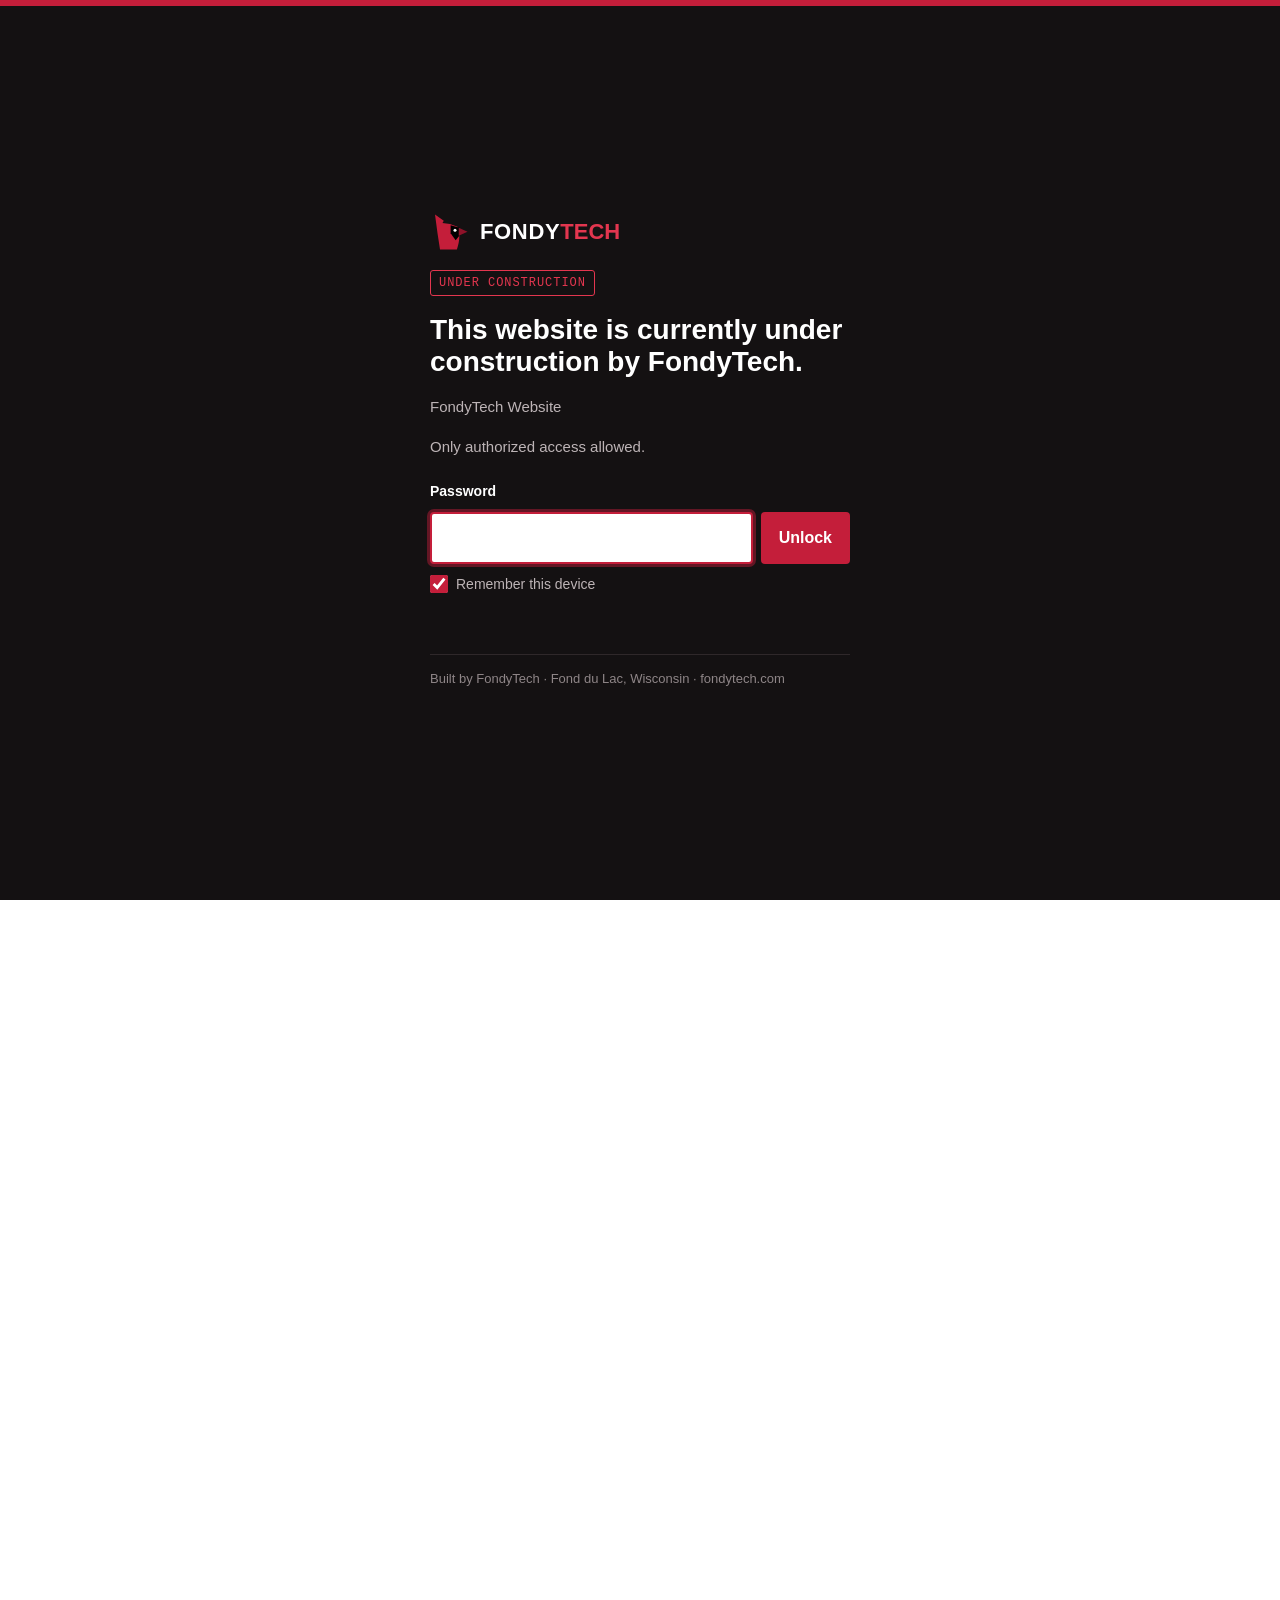
<file: index.html>
<!doctype html>
<html lang="en">
<head>
<meta charset="utf-8">
<meta name="viewport" content="width=device-width, initial-scale=1, viewport-fit=cover">
<!-- Under-construction lock. Delete this line to launch. -->
<script src="js/fondytech-lock.js" data-password-hash="bb98492a06d3b00cffa94989acdc59a9f452497778c0bf92dbf701186d25fde7" data-site="FondyTech Website"></script>
<title>FondyTech | Computer Repair, WiFi &amp; IT in Fond du Lac, WI</title>
<meta name="description" content="Veteran-owned local tech help in Fond du Lac: computer and phone repair, whole-home WiFi, small business IT, websites, and custom software. Get an exact quote online.">
<link rel="icon" href="assets/fondytech-icon.svg" type="image/svg+xml">
<link rel="preconnect" href="https://fonts.googleapis.com">
<link rel="preconnect" href="https://fonts.gstatic.com" crossorigin>
<link rel="stylesheet" href="https://fonts.googleapis.com/css2?family=Archivo:wdth,wght@62..125,400..900&family=Instrument+Sans:wght@400;500;600;700&family=JetBrains+Mono:wght@400;600&display=swap">
<link rel="stylesheet" href="css/styles.css">
</head>
<body>
<svg width="0" height="0" style="position:absolute" aria-hidden="true">
  <defs>
    <symbol id="cardinal" viewBox="0 0 64 64">
      <path d="M16 60 L12 34 L8 4 L22 14 L20 17.5 L32 19 L44 23.5 L47 38 C47 47 45 54 43 60 Z" fill="#C41E3A"/>
      <path d="M33 21 L47 25 L47 38 L41 45 L33 34 Z" fill="#141112"/>
      <path d="M46 25 L60 31.5 L46 38 Z" fill="#8F1229"/>
      <circle cx="40" cy="29" r="2.4" fill="#FFFFFF"/>
    </symbol>
  </defs>
</svg>

<header class="bar">
  <div class="wrap">
    <a class="brand" href="index.html" aria-label="FondyTech home">
      <svg aria-hidden="true"><use href="#cardinal"/></svg>
      <span class="wordmark">FONDY<b>TECH</b></span>
    </a>
    <nav class="nav" id="mainNav" aria-label="Main">
      <a href="services.html">Services</a>
      <a href="business.html">Business IT</a>
      <a href="work.html">Work</a>
      <a href="pricing.html">Pricing</a>
      <a href="about.html">About</a>
      <a href="contact.html">Contact</a>
    </nav>
    <div class="bar-actions">
      <a class="btn btn-red" href="pricing.html">Get a quote</a>
      <button class="menu-btn" id="menuBtn" type="button" aria-expanded="false" aria-controls="mainNav">Menu</button>
    </div>
  </div>
</header>

<main>
<section class="hero" id="top">
  <div class="wrap">
    <div>
      <p class="eyebrow">Fond du Lac · Lake Winnebago · Veteran-owned</p>
      <h1>Tech help, <em>Fondy-made.</em></h1>
      <p class="lede">Computer and phone repair, whole-home WiFi, small business IT, websites, and custom software. One local team for all of it, with an exact price before any work starts.</p>
      <div class="hero-ctas">
        <a class="btn btn-red" href="pricing.html">Build a quote</a>
        <a class="btn btn-line" href="contact.html">Book a visit</a>
      </div>
      <div class="hours">
        <span><i class="dot"></i>Mon–Fri 4–8 PM</span>
        <span><i class="dot"></i>Saturday 9 AM–4 PM</span>
        <span><i class="dot"></i>House calls &amp; drop-off by appointment</span>
      </div>
    </div>

    <div class="picker" aria-labelledby="pickerTitle">
      <div class="picker-top">
        <h2 id="pickerTitle">What do you need help with?</h2>
        <span class="tag">Tap one</span>
      </div>
      <div class="chips" id="chips" role="group" aria-label="Choose a problem"></div>
      <div class="result" aria-live="polite">
        <h3 id="rSvc"></h3>
        <p id="rNote"></p>
        <div class="result-links">
          <a class="textlink" href="pricing.html" id="rQuote">Price it out →</a>
          <a class="textlink" href="contact.html" id="rBook">Book a visit →</a>
        </div>
      </div>
    </div>
  </div>
</section>

<div class="promise">
  <div class="wrap">
    <ul>
      <li>Veteran-owned</li>
      <li>Exact quote up front</li>
      <li>No fix, no fee</li>
      <li>Parts and labor itemized</li>
      <li>Evenings &amp; Saturdays</li>
    </ul>
  </div>
</div>

<section id="services">
  <div class="wrap">
    <div class="sec-head">
      <p class="eyebrow">What we do</p>
      <h2>Everything tech. One local call.</h2>
      <p class="lede">Skip the repair shop, the web designer, and the IT company. FondyTech handles the whole setup, so it all works together.</p>
    </div>
    <div class="svc-grid">
      <article class="svc">
        <div class="svc-head"><h3>Home &amp; personal tech</h3><span class="tag">Homes</span></div>
        <p>Computer and phone repair, whole-home WiFi, smart home setup, and turning old tapes into digital files.</p>
        <a class="textlink" href="services.html">See home services →</a>
      </article>
      <article class="svc">
        <div class="svc-head"><h3>Small business IT</h3><span class="tag">Businesses</span></div>
        <p>Monitoring, backups, a help desk for your staff, and Microsoft 365 or Google Workspace, for one price per user.</p>
        <a class="textlink" href="business.html">See Business IT →</a>
      </article>
      <article class="svc">
        <div class="svc-head"><h3>Websites &amp; software</h3><span class="tag">Businesses</span></div>
        <p>Fast websites that show up on Google, plus automation and custom apps built around how you work.</p>
        <a class="textlink" href="work.html">See our work →</a>
      </article>
    </div>
    <div class="work-foot">
      <p>Know what you need? Get an exact price in a couple of minutes.</p>
      <a class="btn btn-red" href="pricing.html">Build a quote</a>
    </div>
  </div>
</section>

<section class="area" aria-labelledby="areaTitle">
  <div class="wrap">
    <div class="area-box">
      <div>
        <p class="eyebrow">Service area</p>
        <h3 id="areaTitle" style="margin-top:.5rem">Fond du Lac County and around the lake</h3>
      </div>
      <div class="towns">
        <span class="home">Fond du Lac</span><span>North Fond du Lac</span><span>Taycheedah</span><span>Oshkosh</span><span>Ripon</span><span>Rosendale</span><span>Eden</span><span>Campbellsport</span><span>Mount Calvary</span><span>Van Dyne</span><span>Lomira</span><span>Oakfield</span><span>Brandon</span><span>Waupun</span>
      </div>
    </div>
  </div>
</section>
</main>

<footer>
  <div class="wrap">
    <span class="brand"><svg aria-hidden="true" style="width:32px;height:32px"><use href="#cardinal"/></svg><span class="wordmark">FONDY<b>TECH</b></span></span>
    <nav class="foot-nav" aria-label="Footer">
      <a href="services.html">Services</a>
      <a href="business.html">Business IT</a>
      <a href="work.html">Work</a>
      <a href="pricing.html">Pricing</a>
      <a href="about.html">About</a>
      <a href="contact.html">Contact</a>
    </nav>
    <p><a href="tel:+19202495775">(920) 249-5775</a> · <a href="mailto:contact@fondytech.com">contact@fondytech.com</a></p>
    <p>Veteran-owned local tech help · Fond du Lac, Wisconsin · © 2026 FondyTech</p>
  </div>
</footer>
<script src="js/main.js"></script>
</body>
</html>
</file>
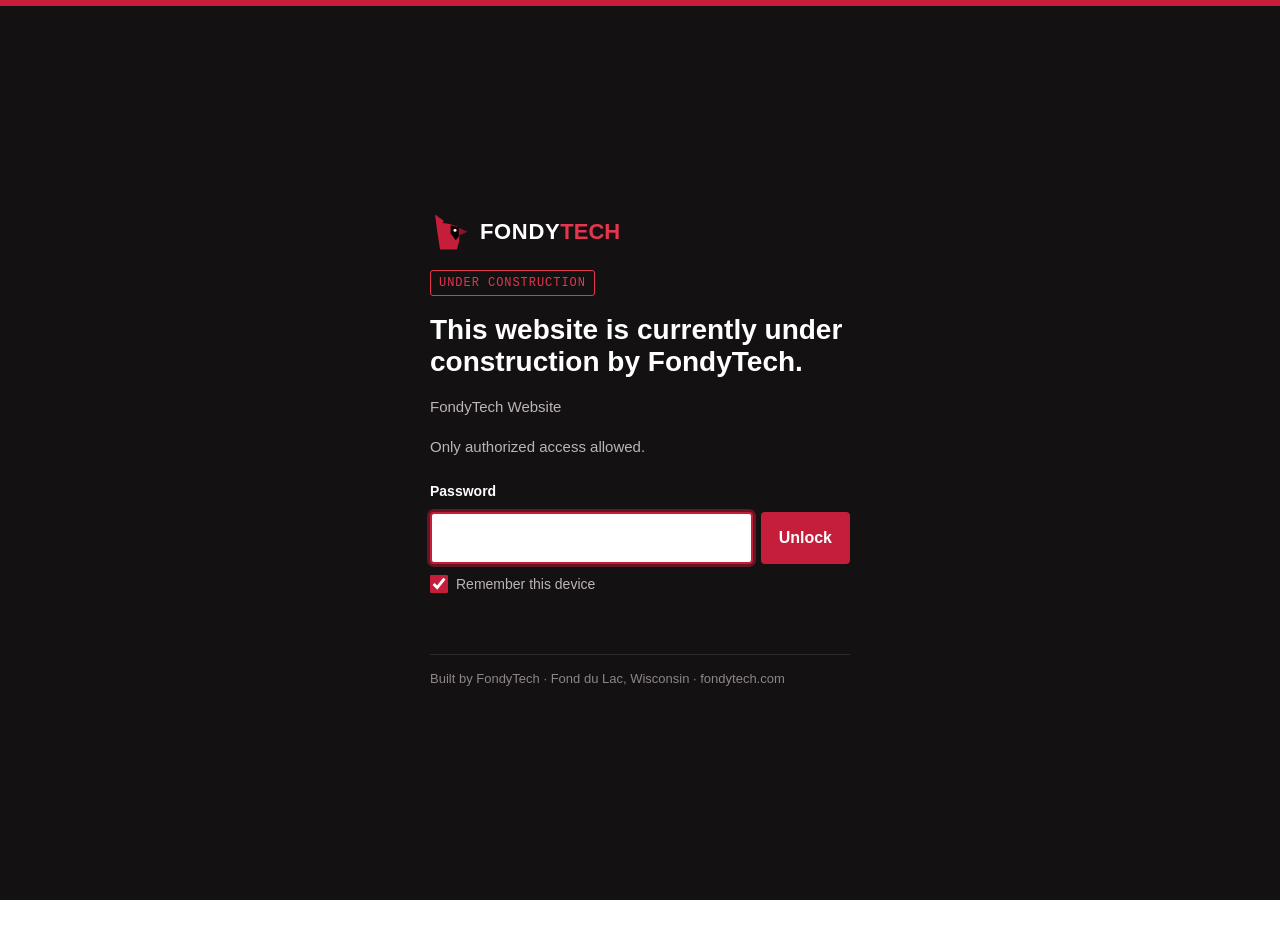
<file: about.html>
<!doctype html>
<html lang="en">
<head>
<meta charset="utf-8">
<meta name="viewport" content="width=device-width, initial-scale=1, viewport-fit=cover">
<!-- Under-construction lock. Delete this line to launch. -->
<script src="js/fondytech-lock.js" data-password-hash="bb98492a06d3b00cffa94989acdc59a9f452497778c0bf92dbf701186d25fde7" data-site="FondyTech Website"></script>
<title>About | FondyTech, Fond du Lac</title>
<meta name="description" content="FondyTech is run by Jon, a veteran and software developer on Lake Winnebago. One local person for anything tech.">
<link rel="icon" href="assets/fondytech-icon.svg" type="image/svg+xml">
<link rel="preconnect" href="https://fonts.googleapis.com">
<link rel="preconnect" href="https://fonts.gstatic.com" crossorigin>
<link rel="stylesheet" href="https://fonts.googleapis.com/css2?family=Archivo:wdth,wght@62..125,400..900&family=Instrument+Sans:wght@400;500;600;700&family=JetBrains+Mono:wght@400;600&display=swap">
<link rel="stylesheet" href="css/styles.css">
</head>
<body>
<svg width="0" height="0" style="position:absolute" aria-hidden="true">
  <defs>
    <symbol id="cardinal" viewBox="0 0 64 64">
      <path d="M16 60 L12 34 L8 4 L22 14 L20 17.5 L32 19 L44 23.5 L47 38 C47 47 45 54 43 60 Z" fill="#C41E3A"/>
      <path d="M33 21 L47 25 L47 38 L41 45 L33 34 Z" fill="#141112"/>
      <path d="M46 25 L60 31.5 L46 38 Z" fill="#8F1229"/>
      <circle cx="40" cy="29" r="2.4" fill="#FFFFFF"/>
    </symbol>
  </defs>
</svg>

<header class="bar">
  <div class="wrap">
    <a class="brand" href="index.html" aria-label="FondyTech home">
      <svg aria-hidden="true"><use href="#cardinal"/></svg>
      <span class="wordmark">FONDY<b>TECH</b></span>
    </a>
    <nav class="nav" id="mainNav" aria-label="Main">
      <a href="services.html">Services</a>
      <a href="business.html">Business IT</a>
      <a href="work.html">Work</a>
      <a href="pricing.html">Pricing</a>
      <a href="about.html" aria-current="page">About</a>
      <a href="contact.html">Contact</a>
    </nav>
    <div class="bar-actions">
      <a class="btn btn-red" href="pricing.html">Get a quote</a>
      <button class="menu-btn" id="menuBtn" type="button" aria-expanded="false" aria-controls="mainNav">Menu</button>
    </div>
  </div>
</header>

<main>
<section class="about" id="about">
  <div class="wrap">
    <div class="portrait" aria-hidden="true"><svg viewBox="0 0 64 64"><use href="#cardinal"/></svg></div>
    <div>
      <p class="eyebrow">About</p>
      <h1 class="h2">Hi, I'm Jon.</h1>
      <p>I'm a software developer and a veteran, and I live on Lake Winnebago. I started FondyTech so people around Fond du Lac have one local person to call for anything tech, from a cracked phone to a whole office network.</p>
      <p class="muted">You deal with me directly, from the first call to the invoice. I'll explain what's wrong in plain English, tell you the price before I start, and tell you when something isn't worth fixing.</p>
      <div class="creds"><span>Veteran-owned</span><span>Software developer</span><span>Fond du Lac local</span></div>
    </div>
  </div>
</section>

<section class="area" aria-labelledby="areaTitle">
  <div class="wrap">
    <div class="area-box">
      <div>
        <p class="eyebrow">Service area</p>
        <h3 id="areaTitle" style="margin-top:.5rem">Fond du Lac County and around the lake</h3>
      </div>
      <div class="towns">
        <span class="home">Fond du Lac</span><span>North Fond du Lac</span><span>Taycheedah</span><span>Oshkosh</span><span>Ripon</span><span>Rosendale</span><span>Eden</span><span>Campbellsport</span><span>Mount Calvary</span><span>Van Dyne</span><span>Lomira</span><span>Oakfield</span><span>Brandon</span><span>Waupun</span>
      </div>
    </div>
  </div>
</section>
</main>

<footer>
  <div class="wrap">
    <span class="brand"><svg aria-hidden="true" style="width:32px;height:32px"><use href="#cardinal"/></svg><span class="wordmark">FONDY<b>TECH</b></span></span>
    <nav class="foot-nav" aria-label="Footer">
      <a href="services.html">Services</a>
      <a href="business.html">Business IT</a>
      <a href="work.html">Work</a>
      <a href="pricing.html">Pricing</a>
      <a href="about.html">About</a>
      <a href="contact.html">Contact</a>
    </nav>
    <p><a href="tel:+19202495775">(920) 249-5775</a> · <a href="mailto:contact@fondytech.com">contact@fondytech.com</a></p>
    <p>Veteran-owned local tech help · Fond du Lac, Wisconsin · © 2026 FondyTech</p>
  </div>
</footer>
<script src="js/main.js"></script>
</body>
</html>
</file>
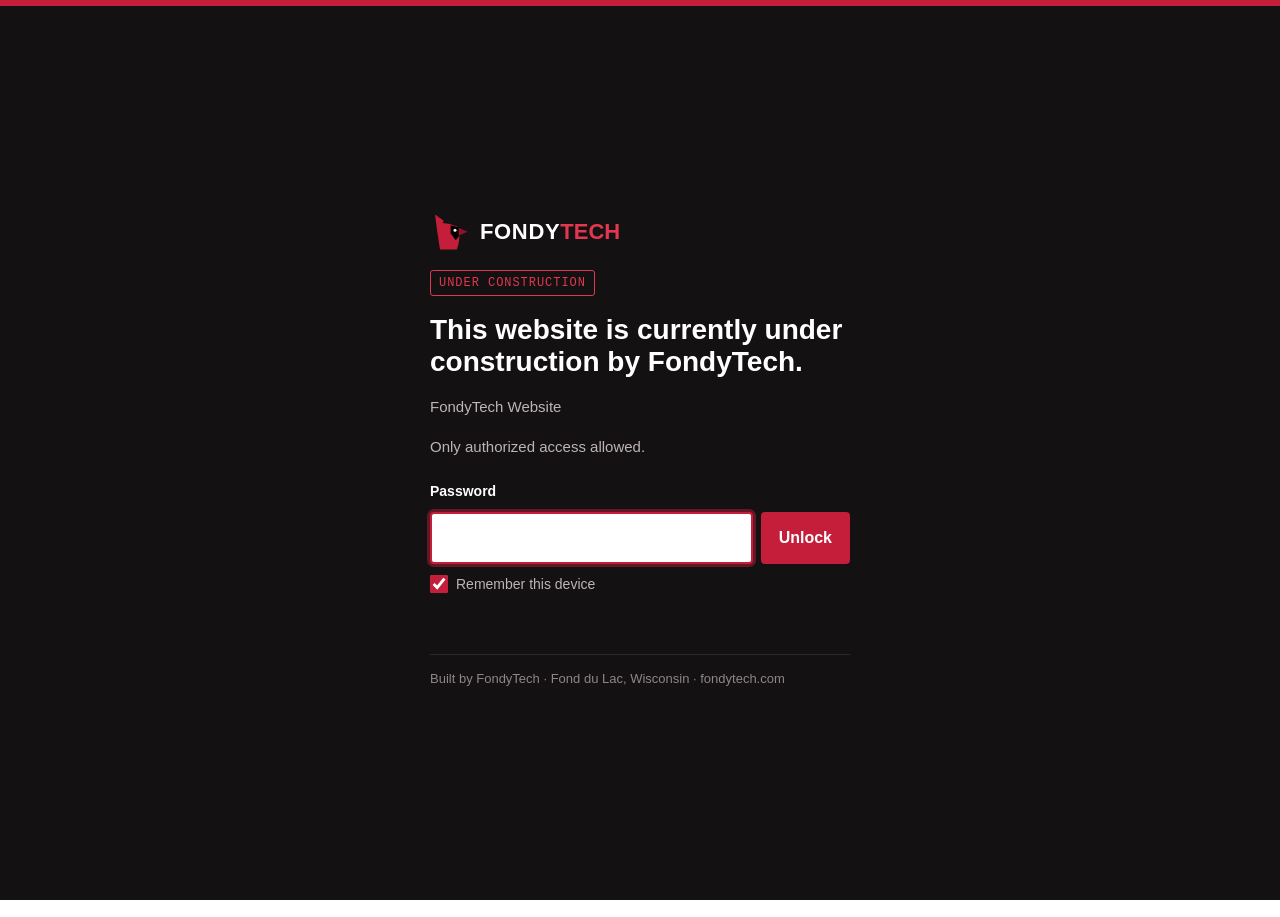
<file: business.html>
<!doctype html>
<html lang="en">
<head>
<meta charset="utf-8">
<meta name="viewport" content="width=device-width, initial-scale=1, viewport-fit=cover">
<!-- Under-construction lock. Delete this line to launch. -->
<script src="js/fondytech-lock.js" data-password-hash="bb98492a06d3b00cffa94989acdc59a9f452497778c0bf92dbf701186d25fde7" data-site="FondyTech Website"></script>
<title>Small Business IT | FondyTech, Fond du Lac</title>
<meta name="description" content="Managed IT for small offices around Fond du Lac: monitoring, backups, help desk, and Microsoft 365, for one monthly price per user.">
<link rel="icon" href="assets/fondytech-icon.svg" type="image/svg+xml">
<link rel="preconnect" href="https://fonts.googleapis.com">
<link rel="preconnect" href="https://fonts.gstatic.com" crossorigin>
<link rel="stylesheet" href="https://fonts.googleapis.com/css2?family=Archivo:wdth,wght@62..125,400..900&family=Instrument+Sans:wght@400;500;600;700&family=JetBrains+Mono:wght@400;600&display=swap">
<link rel="stylesheet" href="css/styles.css">
</head>
<body>
<svg width="0" height="0" style="position:absolute" aria-hidden="true">
  <defs>
    <symbol id="cardinal" viewBox="0 0 64 64">
      <path d="M16 60 L12 34 L8 4 L22 14 L20 17.5 L32 19 L44 23.5 L47 38 C47 47 45 54 43 60 Z" fill="#C41E3A"/>
      <path d="M33 21 L47 25 L47 38 L41 45 L33 34 Z" fill="#141112"/>
      <path d="M46 25 L60 31.5 L46 38 Z" fill="#8F1229"/>
      <circle cx="40" cy="29" r="2.4" fill="#FFFFFF"/>
    </symbol>
  </defs>
</svg>

<header class="bar">
  <div class="wrap">
    <a class="brand" href="index.html" aria-label="FondyTech home">
      <svg aria-hidden="true"><use href="#cardinal"/></svg>
      <span class="wordmark">FONDY<b>TECH</b></span>
    </a>
    <nav class="nav" id="mainNav" aria-label="Main">
      <a href="services.html">Services</a>
      <a href="business.html" aria-current="page">Business IT</a>
      <a href="work.html">Work</a>
      <a href="pricing.html">Pricing</a>
      <a href="about.html">About</a>
      <a href="contact.html">Contact</a>
    </nav>
    <div class="bar-actions">
      <a class="btn btn-red" href="pricing.html">Get a quote</a>
      <button class="menu-btn" id="menuBtn" type="button" aria-expanded="false" aria-controls="mainNav">Menu</button>
    </div>
  </div>
</header>

<main>
<section class="biz" id="business">
  <div class="wrap">
    <div>
      <p class="eyebrow">Small business IT</p>
      <h1 class="h2">IT for small offices, priced for Fondy.</h1>
      <p class="lede">Most of IT support is quiet work that keeps problems from happening: updates, backups, and watching for trouble. We handle it remotely, after hours, so your day isn't interrupted.</p>
      <ul class="biz-list">
        <li>Monitoring and patching for every computer</li>
        <li>Automatic, verified backups</li>
        <li>Remote help desk for your staff</li>
        <li>Microsoft 365 or Google Workspace admin</li>
        <li>Multi-factor sign-in and password manager</li>
        <li>New hire setup and offboarding</li>
      </ul>
      <p class="who">A good fit for accountants, insurance and real estate offices, salons, contractors, churches, and nonprofits.</p>
    </div>
    <div class="plan-card">
      <div class="plan-card-top">
        <p class="eyebrow">Business plan</p>
        <h3>One monthly price per user.</h3>
        <p>No long-term contract. Add or remove users any month.</p>
      </div>
      <div class="resp">
        <div><span class="tag">In by 3 PM</span><span>Handled the same evening</span></div>
        <div><span class="tag">After 3 PM</span><span>Handled the next business day</span></div>
        <div><span class="tag">Maintenance</span><span>Done after hours, never during your workday</span></div>
      </div>
      <div class="plan-actions">
        <a class="btn btn-red" href="pricing.html?add=commercial:b-it">Price my office</a>
        <a class="btn btn-ghost-band" href="contact.html?need=IT%20for%20my%20business">Book a free 30-minute tech checkup</a>
      </div>
    </div>
  </div>
</section>
</main>

<footer>
  <div class="wrap">
    <span class="brand"><svg aria-hidden="true" style="width:32px;height:32px"><use href="#cardinal"/></svg><span class="wordmark">FONDY<b>TECH</b></span></span>
    <nav class="foot-nav" aria-label="Footer">
      <a href="services.html">Services</a>
      <a href="business.html">Business IT</a>
      <a href="work.html">Work</a>
      <a href="pricing.html">Pricing</a>
      <a href="about.html">About</a>
      <a href="contact.html">Contact</a>
    </nav>
    <p><a href="tel:+19202495775">(920) 249-5775</a> · <a href="mailto:contact@fondytech.com">contact@fondytech.com</a></p>
    <p>Veteran-owned local tech help · Fond du Lac, Wisconsin · © 2026 FondyTech</p>
  </div>
</footer>
<script src="js/main.js"></script>
</body>
</html>
</file>
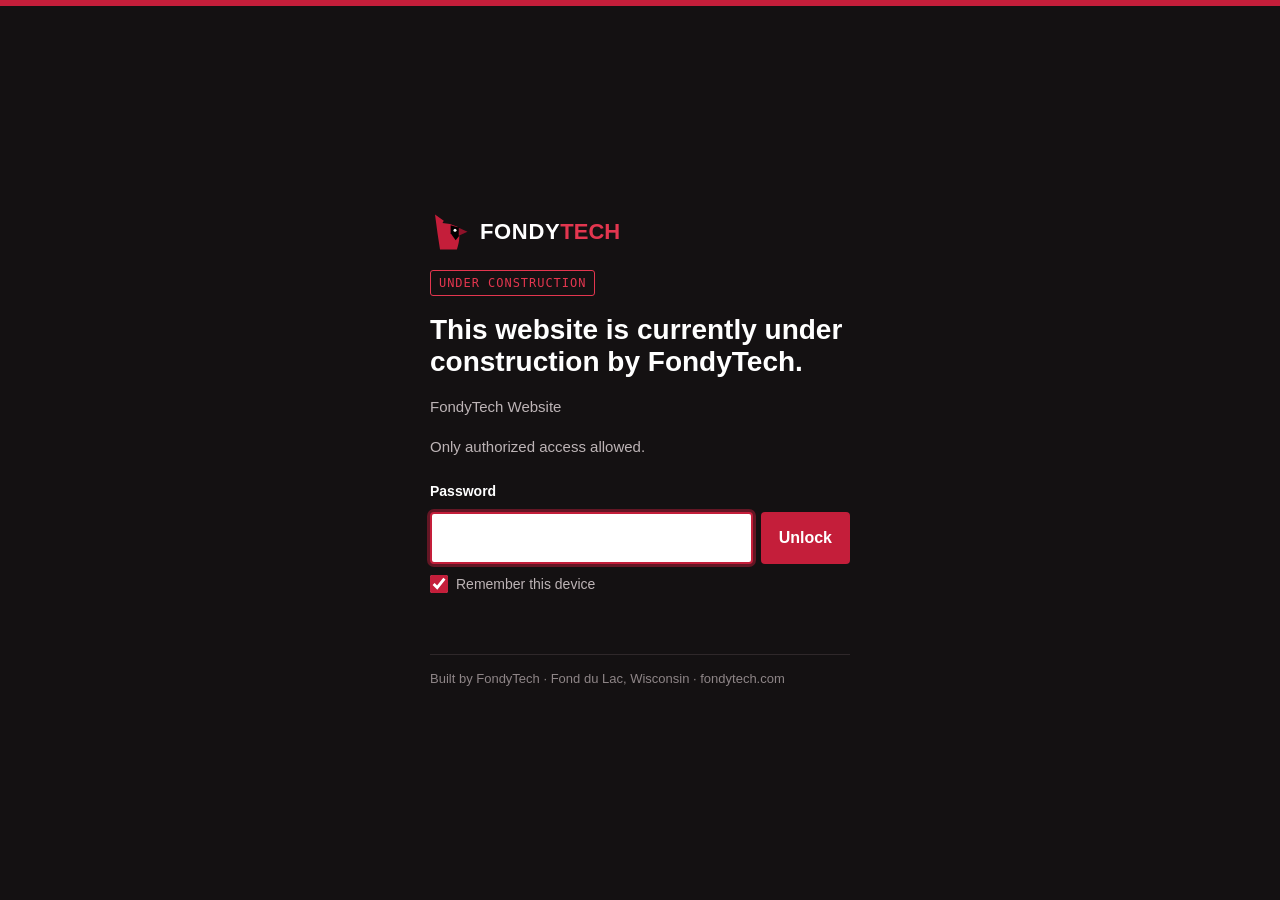
<file: contact.html>
<!doctype html>
<html lang="en">
<head>
<meta charset="utf-8">
<meta name="viewport" content="width=device-width, initial-scale=1, viewport-fit=cover">
<!-- Under-construction lock. Delete this line to launch. -->
<script src="js/fondytech-lock.js" data-password-hash="bb98492a06d3b00cffa94989acdc59a9f452497778c0bf92dbf701186d25fde7" data-site="FondyTech Website"></script>
<title>Contact | FondyTech, Fond du Lac</title>
<meta name="description" content="Call or text (920) 249-5775, email contact@fondytech.com, or send a request. Evenings and Saturdays around Fond du Lac.">
<link rel="icon" href="assets/fondytech-icon.svg" type="image/svg+xml">
<link rel="preconnect" href="https://fonts.googleapis.com">
<link rel="preconnect" href="https://fonts.gstatic.com" crossorigin>
<link rel="stylesheet" href="https://fonts.googleapis.com/css2?family=Archivo:wdth,wght@62..125,400..900&family=Instrument+Sans:wght@400;500;600;700&family=JetBrains+Mono:wght@400;600&display=swap">
<link rel="stylesheet" href="css/styles.css">
</head>
<body>
<svg width="0" height="0" style="position:absolute" aria-hidden="true">
  <defs>
    <symbol id="cardinal" viewBox="0 0 64 64">
      <path d="M16 60 L12 34 L8 4 L22 14 L20 17.5 L32 19 L44 23.5 L47 38 C47 47 45 54 43 60 Z" fill="#C41E3A"/>
      <path d="M33 21 L47 25 L47 38 L41 45 L33 34 Z" fill="#141112"/>
      <path d="M46 25 L60 31.5 L46 38 Z" fill="#8F1229"/>
      <circle cx="40" cy="29" r="2.4" fill="#FFFFFF"/>
    </symbol>
  </defs>
</svg>

<header class="bar">
  <div class="wrap">
    <a class="brand" href="index.html" aria-label="FondyTech home">
      <svg aria-hidden="true"><use href="#cardinal"/></svg>
      <span class="wordmark">FONDY<b>TECH</b></span>
    </a>
    <nav class="nav" id="mainNav" aria-label="Main">
      <a href="services.html">Services</a>
      <a href="business.html">Business IT</a>
      <a href="work.html">Work</a>
      <a href="pricing.html">Pricing</a>
      <a href="about.html">About</a>
      <a href="contact.html" aria-current="page">Contact</a>
    </nav>
    <div class="bar-actions">
      <a class="btn btn-red" href="pricing.html">Get a quote</a>
      <button class="menu-btn" id="menuBtn" type="button" aria-expanded="false" aria-controls="mainNav">Menu</button>
    </div>
  </div>
</header>

<main>
<section class="contact" id="contact">
  <div class="wrap">
    <div>
      <p class="eyebrow">Contact</p>
      <h1 class="h2">Tell us what's going on.</h1>
      <p class="lede" style="margin-top:1rem">Send a quick note and we'll reply by text or email with a time. For anything urgent, call or text.</p>
      <div class="contact-lines">
        <div><span class="eyebrow">Call or text</span><strong><a href="tel:+19202495775">(920) 249-5775</a></strong></div>
        <div><span class="eyebrow">Email</span><strong><a href="mailto:contact@fondytech.com">contact@fondytech.com</a></strong></div>
        <div><span class="eyebrow">Hours</span><span>Mon–Fri 4–8 PM · Saturday 9 AM–4 PM</span></div>
      </div>
    </div>
    <form id="bookForm" novalidate>
      <div class="row2">
        <label for="fName">Name<input id="fName" name="name" autocomplete="name" required></label>
        <label for="fReach">Phone or email<input id="fReach" name="reach" autocomplete="tel" required></label>
      </div>
      <div class="row2">
        <label for="fNeed">What do you need?<select id="fNeed" name="need"></select></label>
        <label for="fWhen">Best time<select id="fWhen" name="when"><option>Weekday evening</option><option>Saturday</option><option>Either works</option></select></label>
      </div>
      <label for="fMsg">Details<textarea id="fMsg" name="message" placeholder="What's happening, what device or system, and anything you've already tried."></textarea></label>
      <div><button class="btn btn-red" type="submit">Send request</button></div>
      <p class="form-note" id="formNote" hidden></p>
    </form>
  </div>
</section>
</main>

<footer>
  <div class="wrap">
    <span class="brand"><svg aria-hidden="true" style="width:32px;height:32px"><use href="#cardinal"/></svg><span class="wordmark">FONDY<b>TECH</b></span></span>
    <nav class="foot-nav" aria-label="Footer">
      <a href="services.html">Services</a>
      <a href="business.html">Business IT</a>
      <a href="work.html">Work</a>
      <a href="pricing.html">Pricing</a>
      <a href="about.html">About</a>
      <a href="contact.html">Contact</a>
    </nav>
    <p><a href="tel:+19202495775">(920) 249-5775</a> · <a href="mailto:contact@fondytech.com">contact@fondytech.com</a></p>
    <p>Veteran-owned local tech help · Fond du Lac, Wisconsin · © 2026 FondyTech</p>
  </div>
</footer>
<script src="js/main.js"></script>
</body>
</html>
</file>
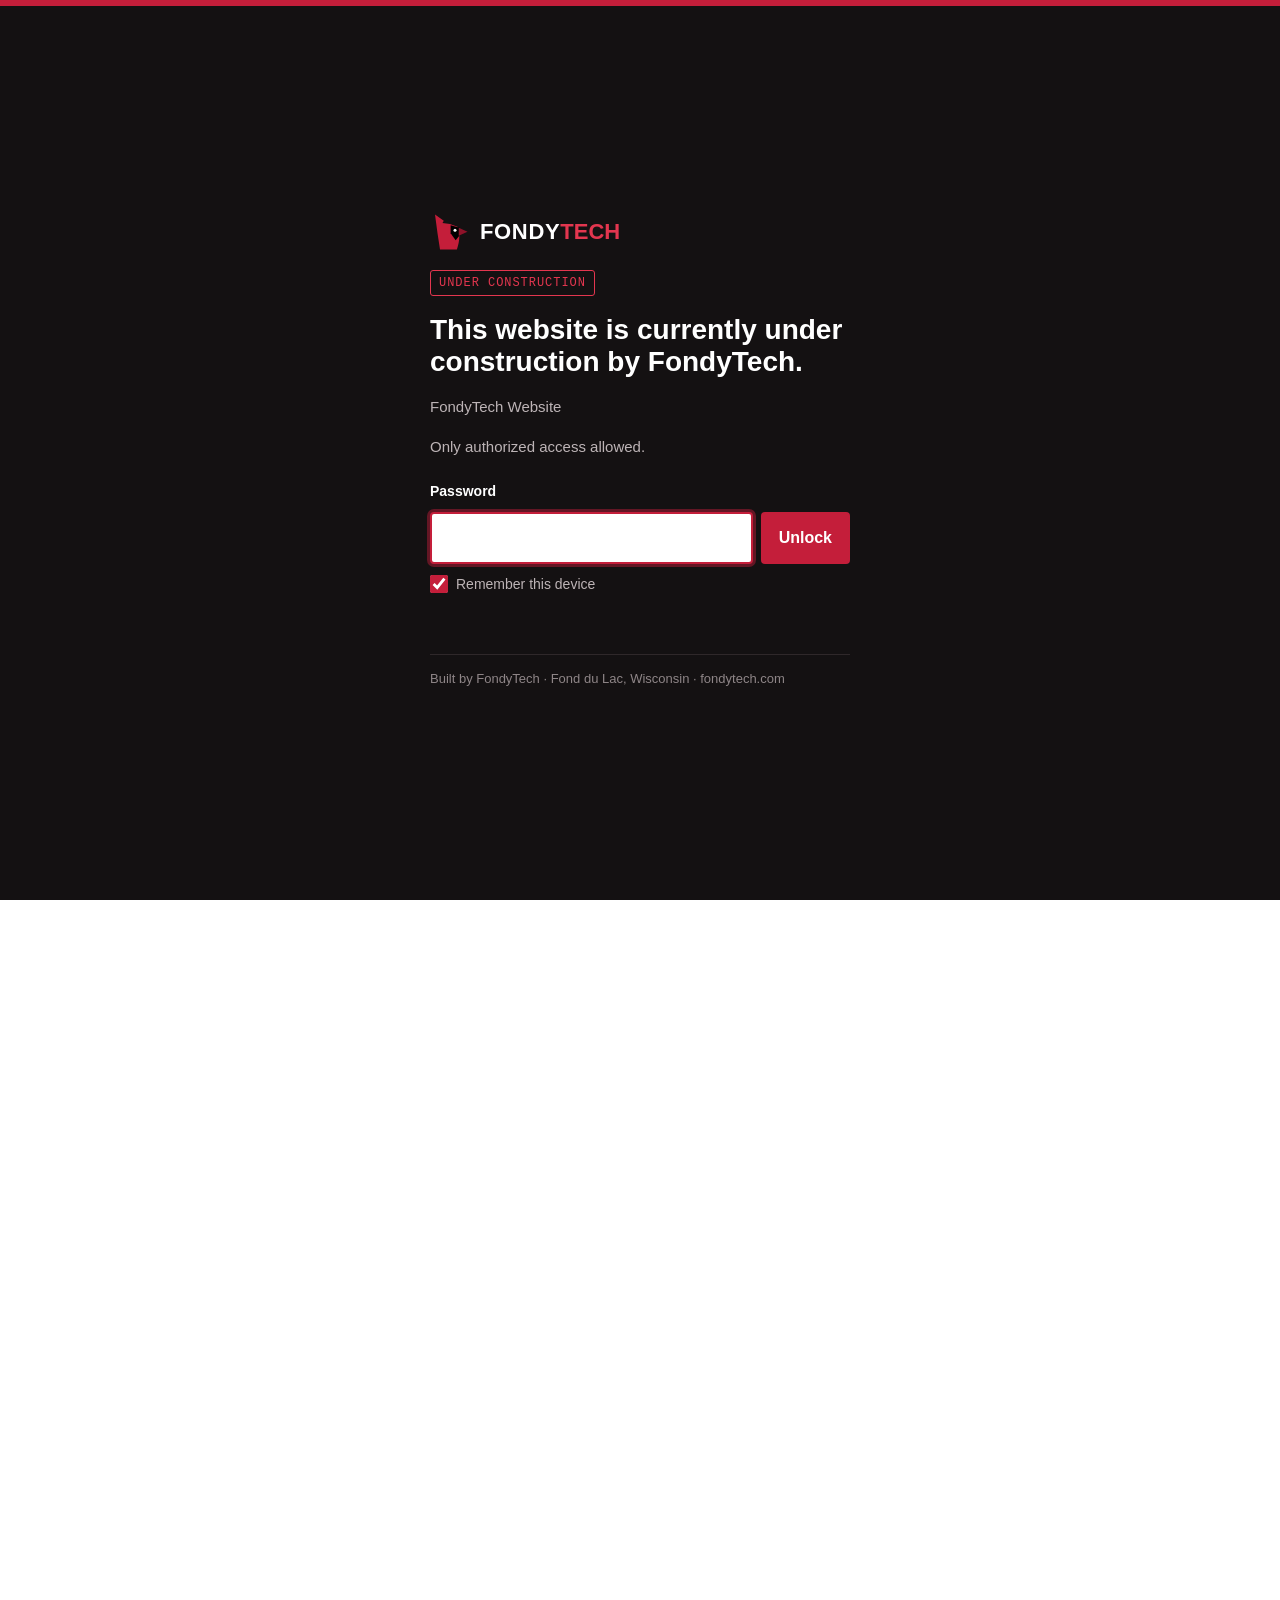
<file: pricing.html>
<!doctype html>
<html lang="en">
<head>
<meta charset="utf-8">
<meta name="viewport" content="width=device-width, initial-scale=1, viewport-fit=cover">
<!-- Under-construction lock. Delete this line to launch. -->
<script src="js/fondytech-lock.js" data-password-hash="bb98492a06d3b00cffa94989acdc59a9f452497778c0bf92dbf701186d25fde7" data-site="FondyTech Website"></script>
<title>Pricing | FondyTech, Fond du Lac</title>
<meta name="description" content="Build an exact quote for computer repair, WiFi, business IT, websites, and software. Labor prices are exact; parts are listed at cost.">
<link rel="icon" href="assets/fondytech-icon.svg" type="image/svg+xml">
<link rel="preconnect" href="https://fonts.googleapis.com">
<link rel="preconnect" href="https://fonts.gstatic.com" crossorigin>
<link rel="stylesheet" href="https://fonts.googleapis.com/css2?family=Archivo:wdth,wght@62..125,400..900&family=Instrument+Sans:wght@400;500;600;700&family=JetBrains+Mono:wght@400;600&display=swap">
<link rel="stylesheet" href="css/styles.css">
</head>
<body class="on-pricing">
<svg width="0" height="0" style="position:absolute" aria-hidden="true">
  <defs>
    <symbol id="cardinal" viewBox="0 0 64 64">
      <path d="M16 60 L12 34 L8 4 L22 14 L20 17.5 L32 19 L44 23.5 L47 38 C47 47 45 54 43 60 Z" fill="#C41E3A"/>
      <path d="M33 21 L47 25 L47 38 L41 45 L33 34 Z" fill="#141112"/>
      <path d="M46 25 L60 31.5 L46 38 Z" fill="#8F1229"/>
      <circle cx="40" cy="29" r="2.4" fill="#FFFFFF"/>
    </symbol>
  </defs>
</svg>

<header class="bar">
  <div class="wrap">
    <a class="brand" href="index.html" aria-label="FondyTech home">
      <svg aria-hidden="true"><use href="#cardinal"/></svg>
      <span class="wordmark">FONDY<b>TECH</b></span>
    </a>
    <nav class="nav" id="mainNav" aria-label="Main">
      <a href="services.html">Services</a>
      <a href="business.html">Business IT</a>
      <a href="work.html">Work</a>
      <a href="pricing.html" aria-current="page">Pricing</a>
      <a href="about.html">About</a>
      <a href="contact.html">Contact</a>
    </nav>
    <div class="bar-actions">
      <a class="btn btn-red" href="pricing.html">Get a quote</a>
      <button class="menu-btn" id="menuBtn" type="button" aria-expanded="false" aria-controls="mainNav">Menu</button>
    </div>
  </div>
</header>

<main>
<div class="pv-head">
  <div class="wrap">
    <p class="eyebrow">Pricing</p>
    <h1>Build your quote.</h1>
    <p class="lede">Pick what you need and the total updates as you go. Labor prices are exact; parts and equipment are listed separately at cost.</p>
    <div class="seg" role="group" aria-label="Customer type">
      <button type="button" id="modeRes" aria-pressed="true">Residential</button>
      <button type="button" id="modeCom" aria-pressed="false">Commercial</button>
    </div>
    <p class="seg-sub" id="modeSub">For homes, families, and personal devices.</p>
  </div>
</div>
<div class="wrap">
  <div class="qgrid">
    <div id="qOptions"></div>
    <aside>
      <div class="receipt" id="quote">
        <div class="receipt-top"><h2>Your quote</h2><span class="tag" id="qMode">Residential</span></div>
        <div class="rbody" id="qLines"></div>
        <div class="rtotal" id="qTotals"></div>
        <div class="rnotes" id="qNotes"></div>
        <div class="ractions">
          <button class="btn btn-red" type="button" id="qSend">Request this quote</button>
          <button class="linkbtn" type="button" id="qReset">Start over</button>
        </div>
      </div>
      <div class="howto">
        <h3>How pricing works</h3>
        <ul>
          <li><b>$75/hr</b> labor for hourly work, in half-hour steps after the first hour</li>
          <li><b>$99</b> house call minimum, covering travel within 15 miles and the first hour</li>
          <li><b>$1/mi</b> travel beyond 15 miles</li>
          <li><b>$49</b> diagnostic when the problem is unclear, credited toward the repair</li>
          <li><b>No fix, no fee.</b> If we can't fix it, you pay only the diagnostic</li>
          <li>Parts and equipment at cost plus handling, itemized on your invoice</li>
        </ul>
      </div>
    </aside>
  </div>
</div>
</main>

<div class="qbar" id="qbar">
<div><span class="qb-lbl" id="qbLbl">Quote total</span><span class="qb-amt" id="qbAmt">$0</span></div>
<a href="#quote" id="qbView">View quote</a>
</div>

<footer>
  <div class="wrap">
    <span class="brand"><svg aria-hidden="true" style="width:32px;height:32px"><use href="#cardinal"/></svg><span class="wordmark">FONDY<b>TECH</b></span></span>
    <nav class="foot-nav" aria-label="Footer">
      <a href="services.html">Services</a>
      <a href="business.html">Business IT</a>
      <a href="work.html">Work</a>
      <a href="pricing.html">Pricing</a>
      <a href="about.html">About</a>
      <a href="contact.html">Contact</a>
    </nav>
    <p><a href="tel:+19202495775">(920) 249-5775</a> · <a href="mailto:contact@fondytech.com">contact@fondytech.com</a></p>
    <p>Veteran-owned local tech help · Fond du Lac, Wisconsin · © 2026 FondyTech</p>
  </div>
</footer>
<script src="js/main.js"></script>
</body>
</html>
</file>
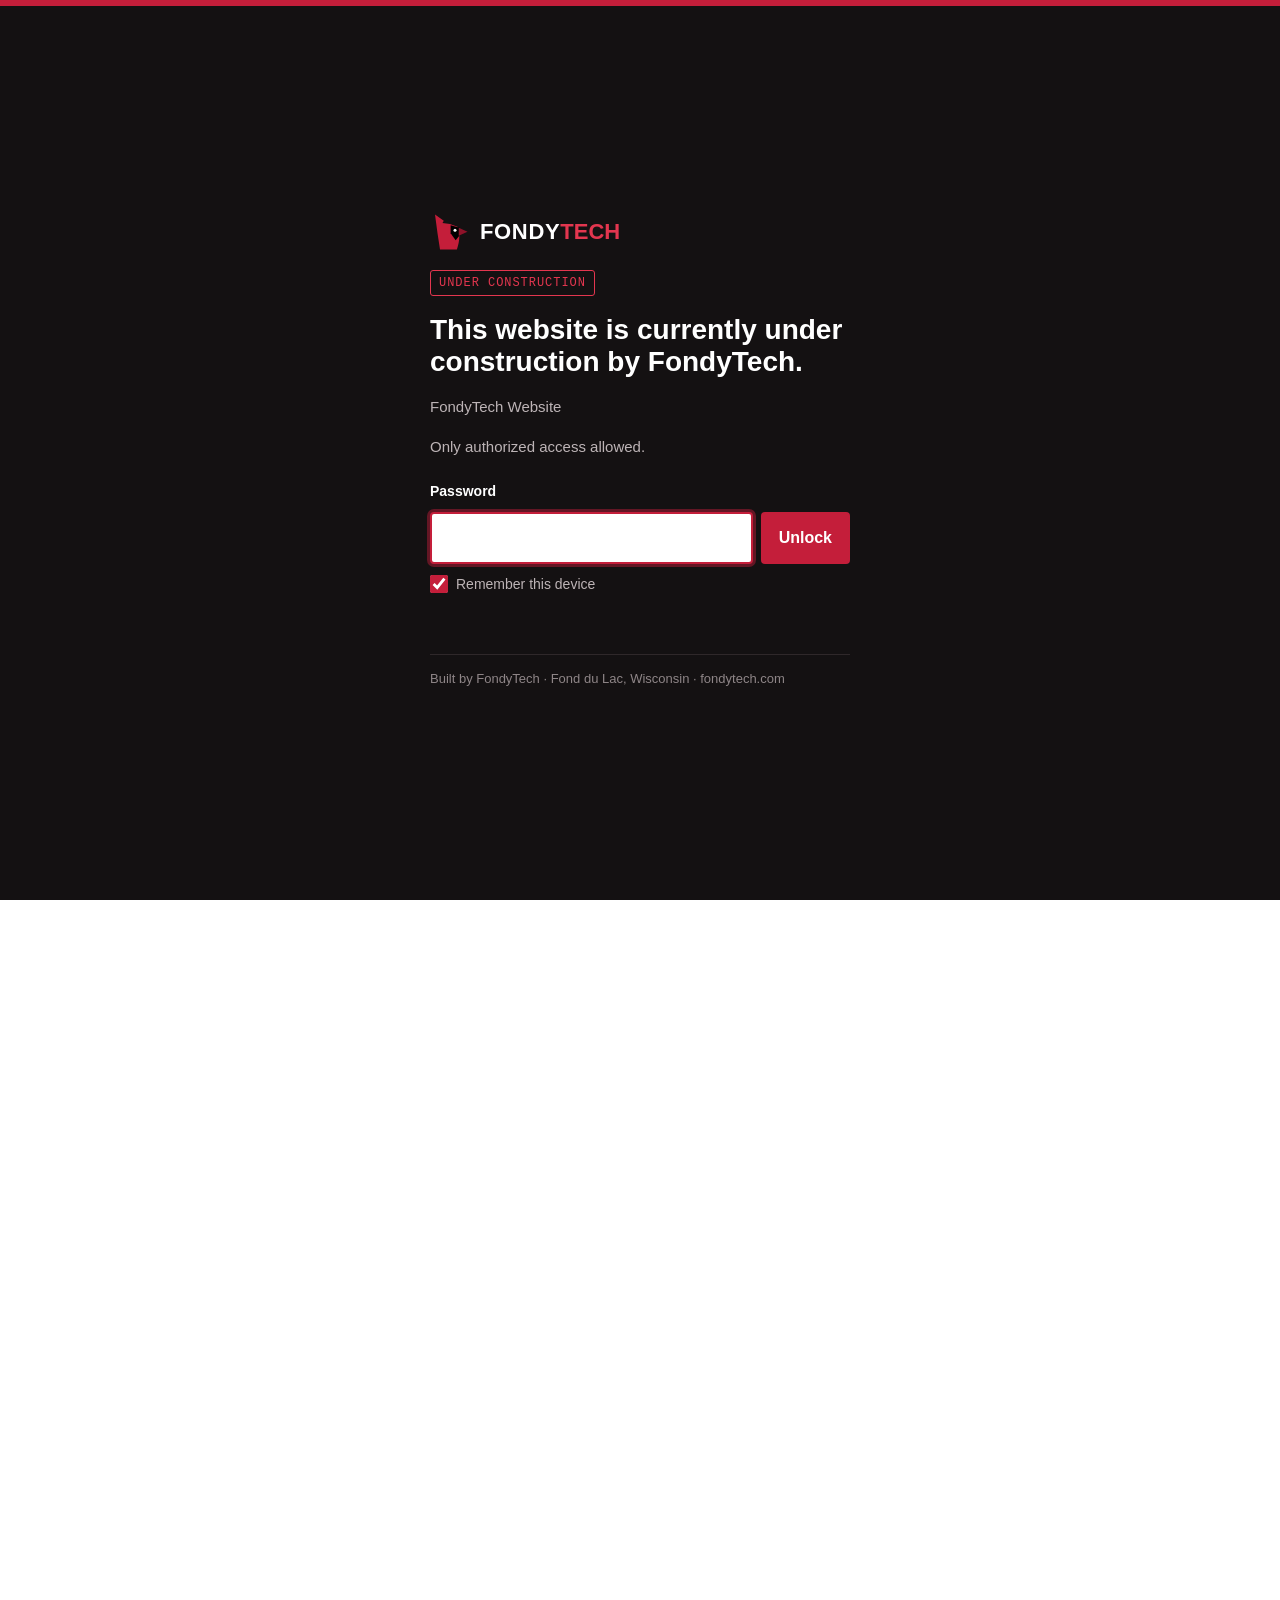
<file: services.html>
<!doctype html>
<html lang="en">
<head>
<meta charset="utf-8">
<meta name="viewport" content="width=device-width, initial-scale=1, viewport-fit=cover">
<!-- Under-construction lock. Delete this line to launch. -->
<script src="js/fondytech-lock.js" data-password-hash="bb98492a06d3b00cffa94989acdc59a9f452497778c0bf92dbf701186d25fde7" data-site="FondyTech Website"></script>
<title>Services | FondyTech, Fond du Lac</title>
<meta name="description" content="Computer and phone repair, whole-home and lake property WiFi, smart home, websites, software, and tapes to digital in Fond du Lac, WI.">
<link rel="icon" href="assets/fondytech-icon.svg" type="image/svg+xml">
<link rel="preconnect" href="https://fonts.googleapis.com">
<link rel="preconnect" href="https://fonts.gstatic.com" crossorigin>
<link rel="stylesheet" href="https://fonts.googleapis.com/css2?family=Archivo:wdth,wght@62..125,400..900&family=Instrument+Sans:wght@400;500;600;700&family=JetBrains+Mono:wght@400;600&display=swap">
<link rel="stylesheet" href="css/styles.css">
</head>
<body>
<svg width="0" height="0" style="position:absolute" aria-hidden="true">
  <defs>
    <symbol id="cardinal" viewBox="0 0 64 64">
      <path d="M16 60 L12 34 L8 4 L22 14 L20 17.5 L32 19 L44 23.5 L47 38 C47 47 45 54 43 60 Z" fill="#C41E3A"/>
      <path d="M33 21 L47 25 L47 38 L41 45 L33 34 Z" fill="#141112"/>
      <path d="M46 25 L60 31.5 L46 38 Z" fill="#8F1229"/>
      <circle cx="40" cy="29" r="2.4" fill="#FFFFFF"/>
    </symbol>
  </defs>
</svg>

<header class="bar">
  <div class="wrap">
    <a class="brand" href="index.html" aria-label="FondyTech home">
      <svg aria-hidden="true"><use href="#cardinal"/></svg>
      <span class="wordmark">FONDY<b>TECH</b></span>
    </a>
    <nav class="nav" id="mainNav" aria-label="Main">
      <a href="services.html" aria-current="page">Services</a>
      <a href="business.html">Business IT</a>
      <a href="work.html">Work</a>
      <a href="pricing.html">Pricing</a>
      <a href="about.html">About</a>
      <a href="contact.html">Contact</a>
    </nav>
    <div class="bar-actions">
      <a class="btn btn-red" href="pricing.html">Get a quote</a>
      <button class="menu-btn" id="menuBtn" type="button" aria-expanded="false" aria-controls="mainNav">Menu</button>
    </div>
  </div>
</header>

<main>
<section id="services">
  <div class="wrap">
    <div class="sec-head">
      <p class="eyebrow">Services</p>
      <h1 class="h2">Everything tech. One local call.</h1>
      <p class="lede">Skip the repair shop, the web designer, and the IT company. FondyTech handles the whole setup, so it all works together.</p>
    </div>
    <div class="svc-grid">
      <article class="svc">
        <div class="svc-head"><h3>Computer repair</h3><span class="tag">Homes &amp; offices</span></div>
        <p>Windows PCs, Macs, and laptops that are slow, infected, or won't turn on.</p>
        <ul><li>Virus and malware removal</li><li>Tune-ups and SSD upgrades</li><li>Data recovery and backups</li><li>New computer setup and transfer</li><li>Custom gaming and work PCs</li></ul>
      </article>
      <article class="svc">
        <div class="svc-head"><h3>Phone &amp; tablet</h3><span class="tag">Homes</span></div>
        <p>Cracked screens, tired batteries, and charging ports on the phones people actually carry.</p>
        <ul><li>iPhone, Galaxy, and Pixel screens</li><li>Battery replacement</li><li>Charging port repair</li><li>iPad and Android tablets</li><li>New phone setup and transfer</li></ul>
      </article>
      <article class="svc">
        <div class="svc-head"><h3>Home WiFi &amp; smart home</h3><span class="tag">Homes</span></div>
        <p>Coverage in every room, plus the garage, the shop, and the dock.</p>
        <ul><li>Whole-home mesh WiFi</li><li>Garage, shop, and boathouse links</li><li>Cameras and video doorbells</li><li>Smart home, TV, and streaming</li><li>Patient tech help and lessons</li></ul>
      </article>
      <article class="svc">
        <div class="svc-head"><h3>Small business IT</h3><span class="tag">Businesses</span></div>
        <p>Ongoing support for offices, shops, and contractors that don't need a full IT department.</p>
        <ul><li>Microsoft 365 and Google Workspace</li><li>Business WiFi and firewalls</li><li>Backups and cybersecurity</li><li>New hire setup and offboarding</li><li>Remote help desk</li></ul>
      </article>
      <article class="svc">
        <div class="svc-head"><h3>Websites &amp; local SEO</h3><span class="tag">Businesses</span></div>
        <p>Fast, mobile-friendly sites built to show up when Fondy searches for what you do.</p>
        <ul><li>Website design and development</li><li>Hosting and care plans</li><li>Google Business Profile setup</li><li>Online stores and booking</li></ul>
      </article>
      <article class="svc">
        <div class="svc-head"><h3>Software &amp; automation</h3><span class="tag">Businesses</span></div>
        <p>Built by a working software developer, around how your business actually runs.</p>
        <ul><li>Automated quotes, invoices, and reports</li><li>Custom web apps and portals</li><li>Power Apps, Power Automate, SharePoint</li><li>Mobile apps</li><li>Spreadsheet cleanup and dashboards</li></ul>
      </article>
    </div>
    <div class="svc-foot"><a class="textlink" href="pricing.html">See pricing and build a quote →</a></div>
  </div>
</section>

<section class="lake" id="lake">
  <div class="wrap">
    <div>
      <p class="eyebrow">Lake &amp; rural properties</p>
      <h2>WiFi that reaches the dock.</h2>
      <p class="lede">Lake Winnebago homes run long, the garage sits apart, and the boathouse is a few hundred feet from the router. We plan coverage for the whole property: mesh inside, outdoor access points, and point-to-point links out to the buildings that need them.</p>
      <ul class="checks">
        <li>Walk-through to find the dead zones</li>
        <li>Mesh nodes placed where they work best</li>
        <li>Wireless bridges to garages, shops, and boathouses</li>
        <li>Equipment at cost, listed on your invoice</li>
      </ul>
      <a class="textlink" href="pricing.html?add=residential:w-mesh">Price out your property →</a>
    </div>
    <div class="diagram" aria-label="Diagram of a lake property: router in the house, a mesh node in the detached garage, and a point-to-point bridge to the boathouse on the water">
      <svg viewBox="0 0 640 250" role="img">
        <rect class="d-water" x="420" y="182" width="220" height="68"/>
        <path class="d-wave" d="M440 205 q10 -6 20 0 t20 0 t20 0 M520 225 q10 -6 20 0 t20 0 t20 0 M560 200 q10 -6 20 0 t20 0"/>
        <line class="d-ground" x1="0" y1="182" x2="430" y2="182"/>
        <polygon class="d-roof" points="28,104 100,62 172,104"/>
        <rect class="d-ink" x="40" y="104" width="120" height="78" stroke-width="2.5"/>
        <rect class="d-ink" x="88" y="140" width="24" height="42" stroke-width="2"/>
        <circle class="d-red" cx="132" cy="128" r="6"/>
        <path class="d-arc" d="M142 118 a14 14 0 0 1 0 20 M150 112 a24 24 0 0 1 0 32"/>
        <polygon class="d-roof" points="240,124 290,96 340,124"/>
        <rect class="d-ink" x="250" y="124" width="80" height="58" stroke-width="2.5"/>
        <line x1="262" y1="146" x2="318" y2="146" class="d-ground"/>
        <line x1="262" y1="158" x2="318" y2="158" class="d-ground"/>
        <circle class="d-red" cx="290" cy="134" r="6"/>
        <line class="d-dock" x1="430" y1="184" x2="600" y2="184"/>
        <line class="d-dock" x1="450" y1="184" x2="450" y2="214"/>
        <line class="d-dock" x1="580" y1="184" x2="580" y2="214"/>
        <polygon class="d-roof" points="462,136 506,110 550,136"/>
        <rect class="d-ink" x="472" y="136" width="68" height="46" stroke-width="2.5"/>
        <circle class="d-red" cx="506" cy="150" r="6"/>
        <path class="d-arc" d="M520 140 a14 14 0 0 1 0 20 M528 134 a24 24 0 0 1 0 32 M492 140 a14 14 0 0 0 0 20 M484 134 a24 24 0 0 0 0 32"/>
        <path class="d-link" d="M140 122 Q 215 92 284 128"/>
        <path class="d-link" d="M296 128 Q 400 88 500 144"/>
        <text class="d-label-strong" x="182" y="88">Mesh node</text>
        <text class="d-label-strong" x="330" y="82">Point-to-point bridge</text>
        <text class="d-label" x="352" y="98">~300 ft over the yard</text>
        <text class="d-label" x="40" y="204">House</text>
        <text class="d-label" x="40" y="220">router + mesh</text>
        <text class="d-label" x="250" y="204">Detached garage</text>
        <text class="d-label" x="250" y="220">mesh node</text>
        <text class="d-label-strong" x="462" y="240">Boathouse · outdoor AP</text>
      </svg>
    </div>
  </div>
</section>

<section class="holiday" id="holiday">
  <div class="wrap">
    <div>
      <p class="eyebrow">For the holidays</p>
      <h2>Save the family tapes.</h2>
      <p class="lede">Weddings, recitals, and first birthdays are sitting on tapes nobody can play anymore. We turn them into files you can watch, share, and keep, on a USB drive or a download link. It makes a good gift for parents and grandparents.</p>
      <div class="holiday-notes">
        <p><strong>Order by December 10</strong> to have them back before Christmas.</p>
        <p class="small">We digitize personal recordings only: home videos, events, family audio. We can't copy store-bought movies or other commercial tapes.</p>
        <p class="small">Gift certificates available in any amount.</p>
      </div>
    </div>
    <div class="ticket">
      <div class="ticket-head"><h3>Gaming &amp; media</h3><span class="tag">holiday menu</span></div>
      <ul>
        <li><span>VHS, VHS-C, MiniDV, Hi8 to digital</span><span>per tape</span></li>
        <li><span>Audio cassettes to digital</span><span>per tape</span></li>
        <li><span>Photo and slide scanning</span><span>per item</span></li>
        <li><span>Console cleaning and fan service</span><span>flat</span></li>
        <li><span>Console setup, transfer, and accounts</span><span>flat</span></li>
        <li><span>Keyboards, mice, and headsets</span><span>per item</span></li>
        <li><span>Controller repair</span><span>coming this winter</span></li>
      </ul>
      <div class="ticket-foot"><a class="textlink" href="pricing.html?add=residential:m-vhs">Price your order →</a></div>
    </div>
  </div>
</section>
</main>

<footer>
  <div class="wrap">
    <span class="brand"><svg aria-hidden="true" style="width:32px;height:32px"><use href="#cardinal"/></svg><span class="wordmark">FONDY<b>TECH</b></span></span>
    <nav class="foot-nav" aria-label="Footer">
      <a href="services.html">Services</a>
      <a href="business.html">Business IT</a>
      <a href="work.html">Work</a>
      <a href="pricing.html">Pricing</a>
      <a href="about.html">About</a>
      <a href="contact.html">Contact</a>
    </nav>
    <p><a href="tel:+19202495775">(920) 249-5775</a> · <a href="mailto:contact@fondytech.com">contact@fondytech.com</a></p>
    <p>Veteran-owned local tech help · Fond du Lac, Wisconsin · © 2026 FondyTech</p>
  </div>
</footer>
<script src="js/main.js"></script>
</body>
</html>
</file>
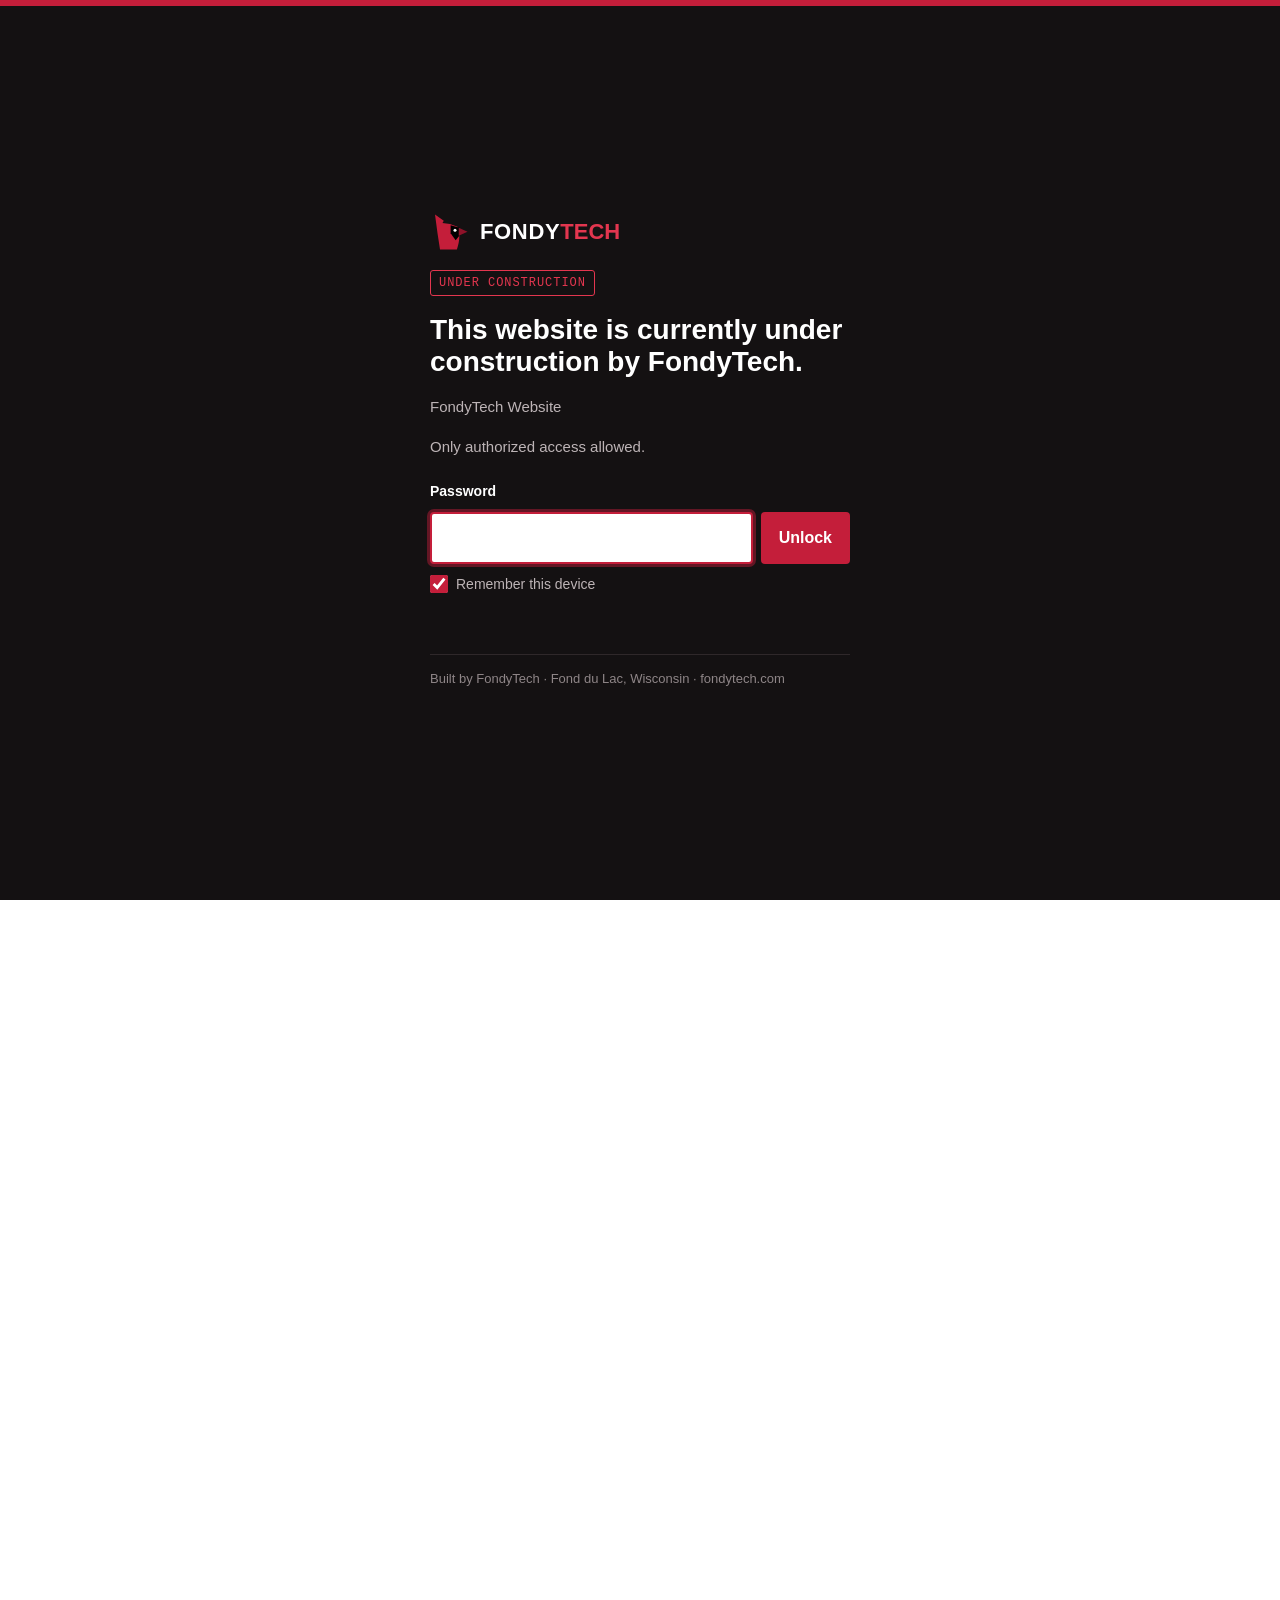
<file: work.html>
<!doctype html>
<html lang="en">
<head>
<meta charset="utf-8">
<meta name="viewport" content="width=device-width, initial-scale=1, viewport-fit=cover">
<!-- Under-construction lock. Delete this line to launch. -->
<script src="js/fondytech-lock.js" data-password-hash="bb98492a06d3b00cffa94989acdc59a9f452497778c0bf92dbf701186d25fde7" data-site="FondyTech Website"></script>
<title>Our Work | FondyTech, Fond du Lac</title>
<meta name="description" content="Websites and tools FondyTech has built for local businesses in Wisconsin.">
<link rel="icon" href="assets/fondytech-icon.svg" type="image/svg+xml">
<link rel="preconnect" href="https://fonts.googleapis.com">
<link rel="preconnect" href="https://fonts.gstatic.com" crossorigin>
<link rel="stylesheet" href="https://fonts.googleapis.com/css2?family=Archivo:wdth,wght@62..125,400..900&family=Instrument+Sans:wght@400;500;600;700&family=JetBrains+Mono:wght@400;600&display=swap">
<link rel="stylesheet" href="css/styles.css">
</head>
<body>
<svg width="0" height="0" style="position:absolute" aria-hidden="true">
  <defs>
    <symbol id="cardinal" viewBox="0 0 64 64">
      <path d="M16 60 L12 34 L8 4 L22 14 L20 17.5 L32 19 L44 23.5 L47 38 C47 47 45 54 43 60 Z" fill="#C41E3A"/>
      <path d="M33 21 L47 25 L47 38 L41 45 L33 34 Z" fill="#141112"/>
      <path d="M46 25 L60 31.5 L46 38 Z" fill="#8F1229"/>
      <circle cx="40" cy="29" r="2.4" fill="#FFFFFF"/>
    </symbol>
  </defs>
</svg>

<header class="bar">
  <div class="wrap">
    <a class="brand" href="index.html" aria-label="FondyTech home">
      <svg aria-hidden="true"><use href="#cardinal"/></svg>
      <span class="wordmark">FONDY<b>TECH</b></span>
    </a>
    <nav class="nav" id="mainNav" aria-label="Main">
      <a href="services.html">Services</a>
      <a href="business.html">Business IT</a>
      <a href="work.html" aria-current="page">Work</a>
      <a href="pricing.html">Pricing</a>
      <a href="about.html">About</a>
      <a href="contact.html">Contact</a>
    </nav>
    <div class="bar-actions">
      <a class="btn btn-red" href="pricing.html">Get a quote</a>
      <button class="menu-btn" id="menuBtn" type="button" aria-expanded="false" aria-controls="mainNav">Menu</button>
    </div>
  </div>
</header>

<main>
<section class="work" id="work">
  <div class="wrap">
    <div class="sec-head">
      <p class="eyebrow">Our work</p>
      <h1 class="h2">Built here in Wisconsin.</h1>
      <p class="lede">Websites and tools we've built for local businesses, including our own.</p>
    </div>

    <div class="cases">
      <article class="case">
        <div class="mock" aria-label="Illustration of the ClutchSkins seat cover builder: a motocross seat with a striped pattern, pattern swatches, and view buttons">
          <div class="mock-bar"><i></i><i></i><i></i><span>ClutchSkins · Seat builder</span></div>
          <svg viewBox="0 0 560 300" role="img">
            <defs>
              <pattern id="stripes" width="22" height="22" patternUnits="userSpaceOnUse" patternTransform="rotate(-30)">
                <rect width="22" height="22" class="m-ink"/>
                <rect width="8" height="22" class="m-red"/>
              </pattern>
              <pattern id="checks" width="16" height="16" patternUnits="userSpaceOnUse">
                <rect width="16" height="16" class="m-paper"/>
                <rect width="8" height="8" class="m-ink"/>
                <rect x="8" y="8" width="8" height="8" class="m-ink"/>
              </pattern>
            </defs>
            <rect x="0" y="0" width="560" height="300" class="m-paper"/>
            <rect x="22" y="22" width="340" height="256" rx="6" class="m-line" opacity=".45"/>
            <!-- seat -->
            <path d="M52 168 C 70 120, 128 104, 186 116 L 318 124 C 336 125, 344 133, 344 146 L 344 160 Z" fill="url(#stripes)"/>
            <path class="m-stroke" d="M52 168 C 70 120, 128 104, 186 116 L 318 124 C 336 125, 344 133, 344 146 L 344 160 Z"/>
            <rect x="70" y="164" width="268" height="14" rx="3" class="m-ink"/>
            <rect x="96" y="178" width="12" height="22" class="m-muted"/>
            <rect x="292" y="178" width="12" height="22" class="m-muted"/>
            <text class="m-text" x="38" y="258">Drag to rotate · 3D preview</text>
            <!-- views -->
            <rect x="198" y="240" width="46" height="24" rx="12" class="m-ink"/>
            <text class="m-text-on" x="210" y="256" style="fill:var(--paper)">Side</text>
            <rect x="250" y="240" width="46" height="24" rx="12" class="m-paper" stroke="var(--line)"/>
            <text class="m-text" x="263" y="256">Top</text>
            <rect x="302" y="240" width="46" height="24" rx="12" class="m-paper" stroke="var(--line)"/>
            <text class="m-text" x="312" y="256">Rear</text>
            <!-- panel -->
            <text class="m-text-strong" x="384" y="46">Pattern</text>
            <circle cx="398" cy="74" r="15" fill="url(#stripes)" stroke="var(--red)" stroke-width="3"/>
            <circle cx="438" cy="74" r="15" fill="url(#checks)" stroke="var(--line)" stroke-width="1.5"/>
            <circle cx="478" cy="74" r="15" class="m-ink"/>
            <circle cx="518" cy="74" r="15" class="m-muted"/>
            <text class="m-text-strong" x="384" y="122">Model</text>
            <rect x="384" y="132" width="154" height="30" rx="4" class="m-paper" stroke="var(--line)"/>
            <text class="m-text" x="394" y="151">Choose your bike ▾</text>
            <text class="m-text-strong" x="384" y="190">Stitching</text>
            <rect x="384" y="200" width="70" height="26" rx="4" class="m-paper" stroke="var(--line)"/>
            <text class="m-text" x="398" y="217">Black</text>
            <rect x="460" y="200" width="78" height="26" rx="4" class="m-paper" stroke="var(--line)"/>
            <text class="m-text" x="476" y="217">Red</text>
            <rect x="384" y="240" width="154" height="32" rx="4" class="m-red"/>
            <text class="m-text-on" x="420" y="260">Get my seat cover</text>
          </svg>
        </div>
        <div class="case-body">
          <div class="case-meta"><span>ClutchSkins LLC</span><span>Central Wisconsin</span><span class="status">Launching soon</span></div>
          <h3>A 3D seat cover builder for custom MX and ATV seats.</h3>
          <p>ClutchSkins makes custom seat covers for dirt bikes and ATVs. We built the site around an interactive 3D builder, so riders can see a design on their seat before they order.</p>
          <ul>
            <li>Interactive 3D builder: pick a pattern, spin the seat, and switch between views</li>
            <li>The owner uploads his own 3D seat models as new products come out</li>
            <li>Builder on its own page, with a fast, mobile-friendly site around it</li>
            <li>Hosting and ongoing care handled by FondyTech</li>
          </ul>
          <div class="stack"><span>Website</span><span>3D product builder</span><span>Hosting &amp; care</span></div>
        </div>
      </article>

      <article class="case flip">
        <div class="mock" aria-label="Illustration of the FondyTech website: the cardinal logo, the headline, and the quote builder total">
          <div class="mock-bar"><i></i><i></i><i></i><span>fondytech.com</span></div>
          <svg viewBox="0 0 560 300" role="img">
            <rect x="0" y="0" width="560" height="300" class="m-paper"/>
            <rect x="0" y="0" width="560" height="40" class="m-paper"/>
            <rect x="0" y="40" width="560" height="1" class="m-line"/>
            <use href="#cardinal" x="20" y="8" width="24" height="24"/>
            <text class="m-text-strong" x="50" y="26">FONDY<tspan style="fill:var(--red)">TECH</tspan></text>
            <rect x="470" y="10" width="72" height="22" rx="3" class="m-red"/>
            <text class="m-text-on" x="480" y="25">Get a quote</text>
            <text class="m-display" x="24" y="98">Tech help,</text>
            <text class="m-display-red" x="24" y="126">Fondy-made.</text>
            <rect x="24" y="146" width="200" height="8" rx="2" class="m-line"/>
            <rect x="24" y="162" width="168" height="8" rx="2" class="m-line"/>
            <rect x="24" y="186" width="92" height="28" rx="3" class="m-red"/>
            <rect x="124" y="186" width="92" height="28" rx="3" class="m-paper" stroke="var(--ink)" stroke-width="2"/>
            <rect x="0" y="236" width="560" height="64" style="fill:var(--band)"/>
            <!-- receipt -->
            <rect x="318" y="62" width="218" height="160" rx="5" class="m-paper" stroke="var(--ink)" stroke-width="2"/>
            <rect x="318" y="62" width="218" height="26" rx="5" class="m-ink"/>
            <text class="m-text-on" x="330" y="80" style="fill:var(--paper)">Your quote</text>
            <text class="m-text" x="330" y="108">Mesh WiFi install</text><text class="m-text" x="496" y="108">$199</text>
            <text class="m-text" x="330" y="126">Boathouse link</text><text class="m-text" x="496" y="126">$349</text>
            <text class="m-text" x="330" y="144">Home care plan</text><text class="m-text" x="482" y="144">$19/mo</text>
            <rect x="330" y="156" width="194" height="1" class="m-line"/>
            <text class="m-text-strong" x="330" y="182">One-time total</text>
            <text class="m-display-red" x="470" y="186" style="font-size:18px">$548</text>
            <rect x="330" y="196" width="194" height="18" rx="3" class="m-red"/>
          </svg>
        </div>
        <div class="case-body">
          <div class="case-meta"><span>FondyTech</span><span>Fond du Lac</span><span class="status">Live</span></div>
          <h3>Our own brand and website, built in-house.</h3>
          <p>We built FondyTech the same way we'd build yours: a clear brand, a fast site, and a tool that answers the first question every customer has, which is what it will cost.</p>
          <ul>
            <li>Cardinal logo and red, white, and black brand</li>
            <li>Instant quote builder for homes and businesses</li>
            <li>Mobile-first, with light and dark modes</li>
            <li>Set up to rank for local searches around Fond du Lac</li>
          </ul>
          <div class="stack"><span>Branding</span><span>Website</span><span>Quote calculator</span></div>
        </div>
      </article>
    </div>

    <div class="work-foot">
      <p>Want something like this for your business?</p>
      <a class="btn btn-red" href="pricing.html?add=commercial:b-site">Start a website quote</a>
    </div>
  </div>
</section>
</main>

<footer>
  <div class="wrap">
    <span class="brand"><svg aria-hidden="true" style="width:32px;height:32px"><use href="#cardinal"/></svg><span class="wordmark">FONDY<b>TECH</b></span></span>
    <nav class="foot-nav" aria-label="Footer">
      <a href="services.html">Services</a>
      <a href="business.html">Business IT</a>
      <a href="work.html">Work</a>
      <a href="pricing.html">Pricing</a>
      <a href="about.html">About</a>
      <a href="contact.html">Contact</a>
    </nav>
    <p><a href="tel:+19202495775">(920) 249-5775</a> · <a href="mailto:contact@fondytech.com">contact@fondytech.com</a></p>
    <p>Veteran-owned local tech help · Fond du Lac, Wisconsin · © 2026 FondyTech</p>
  </div>
</footer>
<script src="js/main.js"></script>
</body>
</html>
</file>
<file: css/styles.css>
/* Layout: varsity scoreboard. Expanded athletic display type, black bands like a jersey stripe; prices live only on the quote page, set like a receipt in mono. */
:root{
  --red:#C41E3A;
  --red-deep:#8F1229;
  --red-tint:#FBEAED;
  --ink:#141112;
  --paper:#FFFFFF;
  --surface:#F6F3F3;
  --line:#E3DCDD;
  --muted:#5D5456;
  --band:#141112;
  --band-line:#2C2527;
  --on-band:#FFFFFF;
  --on-band-muted:#BDB4B6;
  --on-red:#FFFFFF;
  --focus:#C41E3A;
  --display:"Archivo","Arial Black",Arial,sans-serif;
  --body:"Instrument Sans","Segoe UI",Roboto,Helvetica,Arial,sans-serif;
  --mono:"JetBrains Mono",ui-monospace,"SFMono-Regular",Menlo,Consolas,monospace;
  --wrap:1160px;
  --gutter-l:max(16px, env(safe-area-inset-left, 0px));
  --gutter-r:max(16px, env(safe-area-inset-right, 0px));
}
@media (prefers-color-scheme: dark){
  :root:not([data-theme="light"]){
    --red:#E3364F; --red-deep:#C41E3A; --red-tint:#2B1519;
    --ink:#F3EEEE; --paper:#121011; --surface:#1B1718; --line:#2F282A; --muted:#A99FA1;
    --band:#0A0809; --band-line:#2F282A; --on-band:#FFFFFF; --on-band-muted:#B3AAAC;
    --focus:#FF6B80;
    color-scheme:dark;
  }
}
:root[data-theme="dark"]{
  --red:#E3364F; --red-deep:#C41E3A; --red-tint:#2B1519;
  --ink:#F3EEEE; --paper:#121011; --surface:#1B1718; --line:#2F282A; --muted:#A99FA1;
  --band:#0A0809; --band-line:#2F282A; --on-band:#FFFFFF; --on-band-muted:#B3AAAC;
  --focus:#FF6B80;
  color-scheme:dark;
}
*,*::before,*::after{box-sizing:border-box}
@media (prefers-reduced-motion: reduce){*{transition:none!important;animation:none!important}}
body{background:var(--paper);color:var(--ink);font-family:var(--body);font-size:16px;line-height:1.6;-webkit-font-smoothing:antialiased}
body::before{content:"";position:fixed;inset:0 0 auto;height:env(safe-area-inset-top,0px);z-index:60;background:var(--paper)}
a{color:inherit}
:focus-visible{outline:3px solid var(--focus);outline-offset:3px;border-radius:2px}
.wrap{max-width:var(--wrap);margin:0 auto;padding-left:var(--gutter-l);padding-right:var(--gutter-r)}
h1,h2,h3{font-family:var(--display);font-stretch:118%;line-height:1.02;margin:0;text-wrap:balance;letter-spacing:-0.01em}
h2,.h2{font-size:clamp(1.9rem,4.4vw,3.1rem);font-weight:850}
h3{font-size:1.15rem;font-weight:800;font-stretch:108%;line-height:1.2}
p{margin:0}
.eyebrow{font-family:var(--mono);font-size:.78rem;letter-spacing:.08em;text-transform:uppercase;color:var(--red);font-weight:600}
.lede{font-size:1.125rem;color:var(--muted);max-width:60ch}
.tag{font-family:var(--mono);font-size:.82rem;font-weight:600;font-variant-numeric:tabular-nums;white-space:nowrap}
.btn{display:inline-flex;align-items:center;justify-content:center;gap:.5rem;font-family:var(--body);font-weight:700;font-size:1rem;padding:.8rem 1.25rem;border-radius:4px;text-decoration:none;border:2px solid transparent;cursor:pointer;line-height:1.2}
.btn-red{background:var(--red);color:var(--on-red)}
.btn-red:hover{background:var(--red-deep)}
.btn-line{border-color:var(--ink);color:var(--ink);background:transparent}
.btn-line:hover{background:var(--ink);color:var(--paper)}
.btn-ghost-band{border-color:var(--on-band-muted);color:var(--on-band);background:transparent}
.btn-ghost-band:hover{border-color:var(--on-band)}
.textlink{font-weight:700;color:var(--red);text-decoration:none}
.textlink:hover{text-decoration:underline}
section{padding-block:clamp(56px,8vw,96px);scroll-margin-top:70px}
.sec-head{display:grid;gap:.75rem;margin-bottom:2.25rem;max-width:62ch}

/* Header */
.bar{position:sticky;top:env(safe-area-inset-top,0px);z-index:50;background:var(--paper);border-bottom:1px solid var(--line)}
.bar .wrap{display:flex;align-items:center;justify-content:space-between;gap:1rem;padding-block:.7rem}
.brand{display:flex;align-items:center;gap:.6rem;text-decoration:none}
.brand svg{width:38px;height:38px;flex:none}
.wordmark{font-family:var(--display);font-weight:900;font-stretch:125%;font-size:1.3rem;letter-spacing:.01em;line-height:1}
.wordmark b{color:var(--red);font-weight:900}
.nav{display:flex;gap:1.4rem;align-items:center}
.nav a{text-decoration:none;font-weight:600;font-size:.95rem}
.nav a:hover,.nav a[aria-current="page"]{color:var(--red)}
.bar .btn{padding:.6rem 1rem;font-size:.92rem}
.bar-actions{display:flex;align-items:center;gap:.5rem}
.menu-btn{display:none;font-family:var(--body);font-weight:700;font-size:.92rem;padding:.55rem .9rem;border:2px solid var(--ink);border-radius:4px;background:transparent;color:var(--ink);cursor:pointer;line-height:1.2}
.bar.open .menu-btn{background:var(--ink);color:var(--paper)}
@media (max-width:820px){
  .bar .wrap{flex-wrap:wrap}
  .menu-btn{display:inline-flex}
  .nav{display:none;order:3;width:100%;flex-direction:column;align-items:stretch;gap:0;padding-bottom:.3rem}
  .bar.open .nav{display:flex}
  .nav a{padding:.8rem 0;border-top:1px solid var(--line);font-size:1rem}
}
@media (max-width:480px){.bar-actions .btn{display:none}}

/* Hero */
.hero{padding-block:clamp(40px,6vw,80px) clamp(48px,7vw,88px)}
.hero .wrap{display:grid;grid-template-columns:minmax(0,1.15fr) minmax(0,.85fr);gap:clamp(28px,5vw,64px);align-items:start}
.hero h1{font-size:clamp(2.1rem,7vw,4.4rem);font-weight:900;font-stretch:112%;line-height:.95;margin-top:.9rem}
.hero h1 em{font-style:normal;color:var(--red);display:block;white-space:nowrap}
.hero .lede{margin-top:1.4rem}
.hero-ctas{display:flex;flex-wrap:wrap;gap:.75rem;margin-top:1.8rem}
.hours{margin-top:1.4rem;display:flex;flex-wrap:wrap;gap:.4rem 1.2rem;color:var(--muted);font-size:.92rem}
.hours span{display:inline-flex;align-items:center;gap:.45rem}
.dot{width:8px;height:8px;border-radius:50%;background:var(--red);display:inline-block}
@media (max-width:900px){.hero .wrap{grid-template-columns:minmax(0,1fr)}}

/* Picker */
.picker{border:2px solid var(--ink);border-radius:6px;background:var(--paper);overflow:hidden}
.picker-top{background:var(--ink);color:var(--paper);padding:.9rem 1.2rem;display:flex;align-items:center;justify-content:space-between;gap:1rem}
.picker-top h2{font-size:1.05rem;font-stretch:110%;font-weight:800;color:var(--paper)}
.picker-top .tag{color:var(--paper);opacity:.75;font-weight:400}
.chips{display:flex;flex-wrap:wrap;gap:.5rem;padding:1.1rem 1.2rem .4rem}
.chip{font-family:var(--body);font-size:.88rem;font-weight:600;padding:.45rem .8rem;border-radius:999px;border:1.5px solid var(--line);background:var(--surface);color:var(--ink);cursor:pointer}
.chip:hover{border-color:var(--red)}
.chip[aria-pressed="true"]{background:var(--red);border-color:var(--red);color:var(--on-red)}
.result{margin:1rem 1.2rem 1.2rem;padding:1.1rem 1.2rem;border-radius:4px;background:var(--red-tint);display:grid;gap:.5rem}
.result h3{font-size:1.2rem}
.result p{color:var(--muted);font-size:.95rem}
.result-links{display:flex;flex-wrap:wrap;gap:.4rem 1.4rem}

/* Promise band */
.promise{background:var(--band);color:var(--on-band);padding-block:1.1rem}
.promise ul{list-style:none;margin:0;padding:0;display:flex;flex-wrap:wrap;justify-content:space-between;gap:.6rem 1.6rem}
.promise li{font-family:var(--mono);font-size:.8rem;text-transform:uppercase;letter-spacing:.07em;display:flex;align-items:center;gap:.55rem}
.promise li::before{content:"";width:7px;height:7px;background:var(--red);transform:rotate(45deg);flex:none}

/* Services grid */
.svc-grid{display:grid;grid-template-columns:repeat(3,minmax(0,1fr));gap:1px;background:var(--line);border:1px solid var(--line)}
.svc{background:var(--paper);padding:1.6rem 1.5rem 1.7rem;display:grid;gap:.8rem;align-content:start;min-width:0}
.svc-head{display:flex;justify-content:space-between;align-items:baseline;gap:.8rem;flex-wrap:wrap}
.svc .tag{color:var(--muted);font-weight:400;font-size:.74rem;text-transform:uppercase;letter-spacing:.06em}
.svc p{color:var(--muted);font-size:.95rem}
.svc ul{margin:0;padding:0;list-style:none;display:grid;gap:.3rem;font-size:.93rem}
.svc li{padding-left:1rem;position:relative}
.svc li::before{content:"";position:absolute;left:0;top:.65em;width:6px;height:2px;background:var(--red)}
.svc-foot{margin-top:1.4rem;display:flex;justify-content:flex-end}
@media (max-width:960px){.svc-grid{grid-template-columns:repeat(2,minmax(0,1fr))}}
@media (max-width:600px){.svc-grid{grid-template-columns:minmax(0,1fr)}}

/* Work / portfolio */
.work{background:var(--paper);border-top:1px solid var(--line)}
.cases{display:grid;gap:clamp(36px,5vw,64px)}
.case{display:grid;grid-template-columns:minmax(0,1.1fr) minmax(0,.9fr);gap:clamp(24px,4vw,56px);align-items:center}
.case.flip .mock{order:2}
.mock{border:2px solid var(--ink);border-radius:8px;overflow:hidden;background:var(--surface)}
.mock-bar{display:flex;align-items:center;gap:.4rem;padding:.55rem .8rem;background:var(--ink)}
.mock-bar i{width:9px;height:9px;border-radius:50%;background:var(--paper);opacity:.45;display:block}
.mock-bar span{margin-left:.6rem;font-family:var(--mono);font-size:.72rem;color:var(--paper);opacity:.75;white-space:nowrap;overflow:hidden;text-overflow:ellipsis}
.mock svg{display:block;width:100%;height:auto}
.m-ink{fill:var(--ink)}
.m-paper{fill:var(--paper)}
.m-line{fill:var(--line)}
.m-muted{fill:var(--muted)}
.m-red{fill:var(--red)}
.m-stroke{fill:none;stroke:var(--ink);stroke-width:2}
.m-text{font-family:var(--body);font-size:11px;fill:var(--muted)}
.m-text-strong{font-family:var(--body);font-size:12px;font-weight:700;fill:var(--ink)}
.m-text-on{font-family:var(--body);font-size:11px;font-weight:700;fill:var(--on-red)}
.m-display{font-family:var(--display);font-weight:900;font-size:22px;fill:var(--ink)}
.m-display-red{font-family:var(--display);font-weight:900;font-size:22px;fill:var(--red)}
.case-body{display:grid;gap:.9rem;min-width:0}
.case-body h3{font-size:clamp(1.5rem,3vw,2.1rem);font-weight:900;font-stretch:115%}
.case-meta{display:flex;flex-wrap:wrap;gap:.4rem .9rem;font-family:var(--mono);font-size:.76rem;text-transform:uppercase;letter-spacing:.06em;color:var(--muted)}
.case-meta .status{color:var(--red);font-weight:600}
.case-body p{color:var(--muted)}
.case-body ul{margin:0;padding:0;list-style:none;display:grid;gap:.4rem;font-size:.97rem}
.case-body li{display:flex;gap:.6rem}
.case-body li::before{content:"";width:7px;height:7px;background:var(--red);transform:rotate(45deg);margin-top:.55em;flex:none}
.stack{display:flex;flex-wrap:wrap;gap:.4rem}
.stack span{font-family:var(--mono);font-size:.74rem;border:1.5px solid var(--line);border-radius:3px;padding:.2rem .55rem;color:var(--ink)}
.work-foot{margin-top:clamp(36px,5vw,56px);border-top:2px solid var(--ink);padding-top:1.3rem;display:flex;flex-wrap:wrap;justify-content:space-between;align-items:center;gap:1rem}
.work-foot p{font-size:1.05rem;font-weight:600}
@media (max-width:900px){.case{grid-template-columns:minmax(0,1fr)}.case.flip .mock{order:0}}

/* Lake feature */
.lake{background:var(--surface)}
.lake .wrap{display:grid;grid-template-columns:minmax(0,.9fr) minmax(0,1.1fr);gap:clamp(28px,5vw,64px);align-items:center}
.lake .lede{margin-top:1rem}
.checks{margin:1.4rem 0 1.2rem;padding:0;list-style:none;display:grid;gap:.5rem}
.checks li{display:flex;gap:.6rem;font-size:.97rem}
.checks li::before{content:"";width:7px;height:7px;background:var(--red);transform:rotate(45deg);margin-top:.55em;flex:none}
.diagram{background:var(--paper);border:1px solid var(--line);border-radius:6px;padding:1rem;overflow-x:auto}
.diagram svg{display:block;width:100%;min-width:520px;height:auto}
.d-ink{stroke:var(--ink);fill:var(--paper)}
.d-roof{fill:var(--ink)}
.d-red{fill:var(--red)}
.d-link{stroke:var(--red);stroke-width:2.5;stroke-dasharray:7 6;fill:none}
.d-arc{stroke:var(--red);fill:none;stroke-width:2;stroke-linecap:round}
.d-ground{stroke:var(--muted);stroke-width:1.5}
.d-water{fill:var(--red-tint)}
.d-wave{stroke:var(--red);opacity:.35;fill:none;stroke-width:1.5}
.d-dock{stroke:var(--ink);stroke-width:4}
.d-label{font-family:var(--mono);font-size:12px;fill:var(--muted)}
.d-label-strong{font-family:var(--mono);font-size:12px;fill:var(--ink);font-weight:600}
@media (max-width:900px){.lake .wrap{grid-template-columns:minmax(0,1fr)}}

/* Holiday */
.holiday .wrap{display:grid;grid-template-columns:minmax(0,1fr) minmax(0,1fr);gap:clamp(28px,5vw,64px);align-items:start}
.ticket{border:2px solid var(--red);border-radius:6px;overflow:hidden}
.ticket-head{background:var(--red);color:var(--on-red);padding:.9rem 1.2rem;display:flex;justify-content:space-between;gap:1rem;flex-wrap:wrap;align-items:baseline}
.ticket-head h3{color:var(--on-red)}
.ticket-head .tag{color:var(--on-red)}
.ticket ul{list-style:none;margin:0;padding:0}
.ticket li{padding:.7rem 1.2rem;border-bottom:1px solid var(--line);font-size:.95rem;display:flex;justify-content:space-between;gap:1rem}
.ticket li span:last-child{color:var(--muted);font-family:var(--mono);font-size:.8rem;white-space:nowrap}
.ticket-foot{padding:.9rem 1.2rem}
.small{font-size:.88rem;color:var(--muted)}
.holiday .lede{margin-top:1rem}
.holiday-notes{margin-top:1.4rem;display:grid;gap:.6rem}
@media (max-width:900px){.holiday .wrap{grid-template-columns:minmax(0,1fr)}}

/* Business IT */
.biz{background:var(--band);color:var(--on-band)}
.biz .wrap{display:grid;grid-template-columns:minmax(0,1.1fr) minmax(0,.9fr);gap:clamp(28px,5vw,64px);align-items:start}
.biz h1,.biz h2{color:var(--on-band)}
.biz .lede{color:var(--on-band-muted);margin-top:1rem}
.biz-list{margin:1.6rem 0 0;padding:0;list-style:none;display:grid;grid-template-columns:repeat(2,minmax(0,1fr));gap:.7rem 1.5rem}
.biz-list li{display:flex;gap:.6rem;font-size:.97rem}
.biz-list li::before{content:"";width:7px;height:7px;background:var(--red);transform:rotate(45deg);margin-top:.55em;flex:none}
.who{margin-top:1.6rem;color:var(--on-band-muted);font-size:.95rem}
.plan-card{border:1px solid var(--band-line);border-radius:6px;overflow:hidden;background:var(--band)}
.plan-card-top{padding:1.4rem 1.4rem 1.2rem;border-bottom:1px solid var(--band-line)}
.plan-card-top h3{font-size:1.5rem;color:var(--on-band);margin-top:.4rem}
.plan-card-top p{color:var(--on-band-muted);font-size:.92rem;margin-top:.5rem}
.resp{padding:1.1rem 1.4rem;display:grid;gap:.7rem}
.resp div{display:grid;grid-template-columns:auto minmax(0,1fr);gap:.8rem;align-items:baseline;font-size:.93rem}
.resp .tag{color:var(--red);font-size:.78rem;text-transform:uppercase;letter-spacing:.06em}
.plan-actions{padding:0 1.4rem 1.4rem;display:grid;gap:.6rem}
@media (max-width:900px){.biz .wrap{grid-template-columns:minmax(0,1fr)}}
@media (max-width:520px){.biz-list{grid-template-columns:minmax(0,1fr)}}

/* About */
.about .wrap{display:grid;grid-template-columns:auto minmax(0,1fr);gap:clamp(24px,5vw,56px);align-items:center}
.portrait{width:clamp(140px,22vw,220px);aspect-ratio:1;max-width:100%;border-radius:50%;background:var(--red-tint);display:grid;place-items:center;border:3px solid var(--ink)}
.portrait svg{width:58%;height:auto}
.about p{max-width:62ch;margin-top:1rem;font-size:1.05rem}
.about p.muted{color:var(--muted)}
.creds{margin-top:1.4rem;display:flex;flex-wrap:wrap;gap:.5rem}
.creds span{font-family:var(--mono);font-size:.78rem;text-transform:uppercase;letter-spacing:.06em;border:1.5px solid var(--ink);padding:.3rem .65rem;border-radius:3px}
@media (max-width:640px){.about .wrap{grid-template-columns:minmax(0,1fr)}}

/* Area */
.area{padding-block:0 clamp(56px,8vw,96px)}
.area-box{border-top:2px solid var(--ink);padding-top:1.4rem;display:grid;grid-template-columns:minmax(0,.7fr) minmax(0,1.3fr);gap:1.5rem}
.towns{display:flex;flex-wrap:wrap;gap:.45rem}
.towns span{background:var(--surface);border:1px solid var(--line);border-radius:999px;padding:.3rem .75rem;font-size:.9rem}
.towns span.home{background:var(--red);border-color:var(--red);color:var(--on-red);font-weight:700}
@media (max-width:760px){.area-box{grid-template-columns:minmax(0,1fr)}}

/* Contact */
.contact{background:var(--surface)}
.contact .wrap{display:grid;grid-template-columns:minmax(0,.8fr) minmax(0,1.2fr);gap:clamp(28px,5vw,64px);align-items:start}
.contact-lines{margin-top:1.6rem;display:grid;gap:1rem}
.contact-lines div{display:grid;gap:.15rem}
.contact-lines .eyebrow{color:var(--muted)}
.contact-lines strong{font-size:1.15rem}
.contact-lines a{color:inherit;text-decoration:underline;text-decoration-thickness:1px;text-underline-offset:3px}
.contact-lines a:hover{color:var(--red)}
form{background:var(--paper);border:2px solid var(--ink);border-radius:6px;padding:1.4rem;display:grid;gap:1rem}
.row2{display:grid;grid-template-columns:repeat(2,minmax(0,1fr));gap:1rem}
label{display:grid;gap:.35rem;font-weight:600;font-size:.92rem}
input,select,textarea{font:inherit;font-weight:400;font-size:1rem;color:var(--ink);background:var(--paper);border:1.5px solid var(--line);border-radius:4px;padding:.65rem .75rem;width:100%;min-width:0}
input:focus,select:focus,textarea:focus{outline:none;border-color:var(--red);box-shadow:0 0 0 3px var(--red-tint)}
textarea{min-height:110px;resize:vertical}
.form-note{font-size:.9rem;padding:.75rem .9rem;border-radius:4px;background:var(--red-tint);color:var(--ink)}
@media (max-width:900px){.contact .wrap{grid-template-columns:minmax(0,1fr)}}
@media (max-width:520px){.row2{grid-template-columns:minmax(0,1fr)}}

/* ===== Pricing page ===== */
.pv-head{padding-block:clamp(36px,5vw,64px) 1.6rem}
.pv-head h1{font-size:clamp(2.1rem,6vw,3.8rem);font-weight:900;font-stretch:112%;margin-top:.8rem}
.pv-head .lede{margin-top:1rem}
.seg{display:inline-flex;border:2px solid var(--ink);border-radius:999px;padding:4px;gap:4px;margin-top:1.6rem;max-width:100%}
.seg button{font-family:var(--body);font-weight:700;font-size:1rem;padding:.6rem 1.3rem;border-radius:999px;border:0;background:transparent;color:var(--ink);cursor:pointer;white-space:nowrap}
.seg button[aria-pressed="true"]{background:var(--ink);color:var(--paper)}
.seg-sub{margin-top:.7rem;font-size:.92rem;color:var(--muted)}
.qgrid{display:grid;grid-template-columns:minmax(0,1.4fr) minmax(0,.9fr);gap:clamp(24px,4vw,56px);align-items:start;padding-bottom:clamp(56px,8vw,96px)}
.qgroup{margin-bottom:2rem}
.qgroup > h2{font-size:1.25rem;font-stretch:110%;font-weight:850;padding-bottom:.6rem;border-bottom:2px solid var(--ink)}
.qitem{display:grid;grid-template-columns:auto minmax(0,1fr) auto;gap:.15rem .85rem;align-items:start;padding:.85rem 0;border-bottom:1px solid var(--line)}
.qitem input[type="checkbox"],.qitem input[type="radio"]{width:20px;height:20px;accent-color:var(--red);margin:.2rem 0 0;padding:0}
.qname{font-weight:600;cursor:pointer;display:block;font-size:1rem}
.qunit{font-size:.85rem;color:var(--muted)}
.qprice{font-family:var(--mono);font-weight:600;white-space:nowrap;font-variant-numeric:tabular-nums;font-size:.92rem;text-align:right}
.qextra{grid-column:2 / -1;display:flex;flex-wrap:wrap;gap:.6rem 1rem;align-items:center;margin-top:.55rem}
.qextra .qlabel{font-size:.85rem;color:var(--muted)}
.stepper{display:inline-flex;align-items:stretch;border:1.5px solid var(--line);border-radius:4px;overflow:hidden;background:var(--paper)}
.stepper button{width:38px;border:0;background:var(--surface);color:var(--ink);font-size:1.15rem;font-weight:700;cursor:pointer;line-height:1}
.stepper button:hover{background:var(--red-tint)}
.stepper input{width:70px;text-align:center;border:0;border-left:1.5px solid var(--line);border-right:1.5px solid var(--line);border-radius:0;padding:.45rem .3rem;font-family:var(--mono);font-variant-numeric:tabular-nums;-moz-appearance:textfield}
.stepper input::-webkit-outer-spin-button,.stepper input::-webkit-inner-spin-button{-webkit-appearance:none;margin:0}
.stepper input:focus{box-shadow:none}
.tiers{display:grid;gap:.4rem;width:100%}
.tiers label{display:flex;gap:.6rem;align-items:center;font-weight:500;font-size:.95rem;cursor:pointer}
.tiers label span:last-child{margin-left:auto;font-family:var(--mono);font-size:.88rem;font-weight:600}
.where{display:flex;flex-wrap:wrap;gap:.6rem 1.4rem;padding:.9rem 0;border-bottom:1px solid var(--line)}
.where label{display:flex;gap:.55rem;align-items:center;font-weight:600;font-size:.97rem;cursor:pointer}
.where input[type="radio"]{width:20px;height:20px;accent-color:var(--red);margin:0}
.miles{display:flex;gap:.7rem;align-items:center;padding:.8rem 0;border-bottom:1px solid var(--line)}

.receipt{position:sticky;top:calc(env(safe-area-inset-top,0px) + 84px);border:2px solid var(--ink);border-radius:6px;background:var(--paper);overflow:hidden}
.receipt-top{background:var(--ink);color:var(--paper);padding:.9rem 1.2rem;display:flex;justify-content:space-between;align-items:baseline;gap:1rem}
.receipt-top h2{font-size:1.05rem;font-stretch:110%;font-weight:800;color:var(--paper)}
.receipt-top .tag{color:var(--paper);opacity:.75;font-weight:400}
.rbody{padding:1rem 1.2rem;display:grid;gap:.45rem;font-size:.92rem;max-height:46vh;overflow:auto}
.rsub{font-family:var(--mono);font-size:.72rem;text-transform:uppercase;letter-spacing:.08em;color:var(--muted);margin-top:.5rem}
.rsub:first-child{margin-top:0}
.rline{display:flex;justify-content:space-between;gap:1rem}
.rline span:first-child{min-width:0}
.rline span:last-child{font-family:var(--mono);font-variant-numeric:tabular-nums;white-space:nowrap}
.rline.adj span{color:var(--muted)}
.rempty{color:var(--muted);font-size:.95rem;padding:.4rem 0}
.rtotal{border-top:2px dashed var(--line);padding:1rem 1.2rem;display:grid;gap:.55rem}
.rtotal-row{display:flex;justify-content:space-between;align-items:baseline;gap:1rem}
.rtotal-row .lbl{font-weight:600}
.big{font-family:var(--display);font-stretch:118%;font-weight:900;font-size:2rem;line-height:1;font-variant-numeric:tabular-nums}
.big.red{color:var(--red)}
.mid{font-family:var(--display);font-stretch:118%;font-weight:850;font-size:1.35rem;line-height:1;font-variant-numeric:tabular-nums}
.rnotes{padding:0 1.2rem 1rem;display:grid;gap:.35rem;font-size:.82rem;color:var(--muted)}
.ractions{padding:0 1.2rem 1.2rem;display:grid;gap:.5rem}
.linkbtn{background:none;border:0;color:var(--muted);font:inherit;font-size:.88rem;cursor:pointer;text-decoration:underline;justify-self:center;padding:.2rem}
.howto{margin-top:1.2rem;border:1px solid var(--line);border-radius:6px;padding:1rem 1.2rem;background:var(--surface)}
.howto h3{font-size:1rem;margin-bottom:.5rem}
.howto ul{margin:0;padding:0;list-style:none;display:grid;gap:.4rem;font-size:.88rem;color:var(--muted)}
.howto b{color:var(--ink);font-family:var(--mono);font-weight:600}

.qbar{display:none;position:fixed;left:0;right:0;bottom:0;z-index:45;background:var(--ink);color:var(--paper);padding:.7rem var(--gutter-r) calc(.7rem + env(safe-area-inset-bottom,0px)) var(--gutter-l);justify-content:space-between;align-items:center;gap:1rem}
.qbar .qb-lbl{font-size:.8rem;opacity:.8;display:block}
.qbar .qb-amt{font-family:var(--display);font-stretch:118%;font-weight:900;font-size:1.3rem;line-height:1.1}
.qbar a{background:var(--red);color:var(--on-red);text-decoration:none;font-weight:700;padding:.6rem 1rem;border-radius:4px;white-space:nowrap}
@media (max-width:900px){
  .qgrid{grid-template-columns:minmax(0,1fr)}
  .receipt{position:static}
  .rbody{max-height:none}
  body.on-pricing .qbar{display:flex}
  body.on-pricing{padding-bottom:76px}
}

/* Footer */
footer{background:var(--band);color:var(--on-band);padding-block:2.4rem}
footer .wrap{display:flex;flex-wrap:wrap;justify-content:space-between;gap:1.2rem;align-items:center}
footer .wordmark{color:var(--on-band)}
footer p{color:var(--on-band-muted);font-size:.88rem}
footer p a{color:var(--on-band);text-decoration:none}
footer p a:hover{text-decoration:underline}
.foot-nav{display:flex;flex-wrap:wrap;gap:.4rem 1.2rem}
.foot-nav a{color:var(--on-band);text-decoration:none;font-weight:600;font-size:.92rem}
.foot-nav a:hover{color:var(--red)}
</file>
